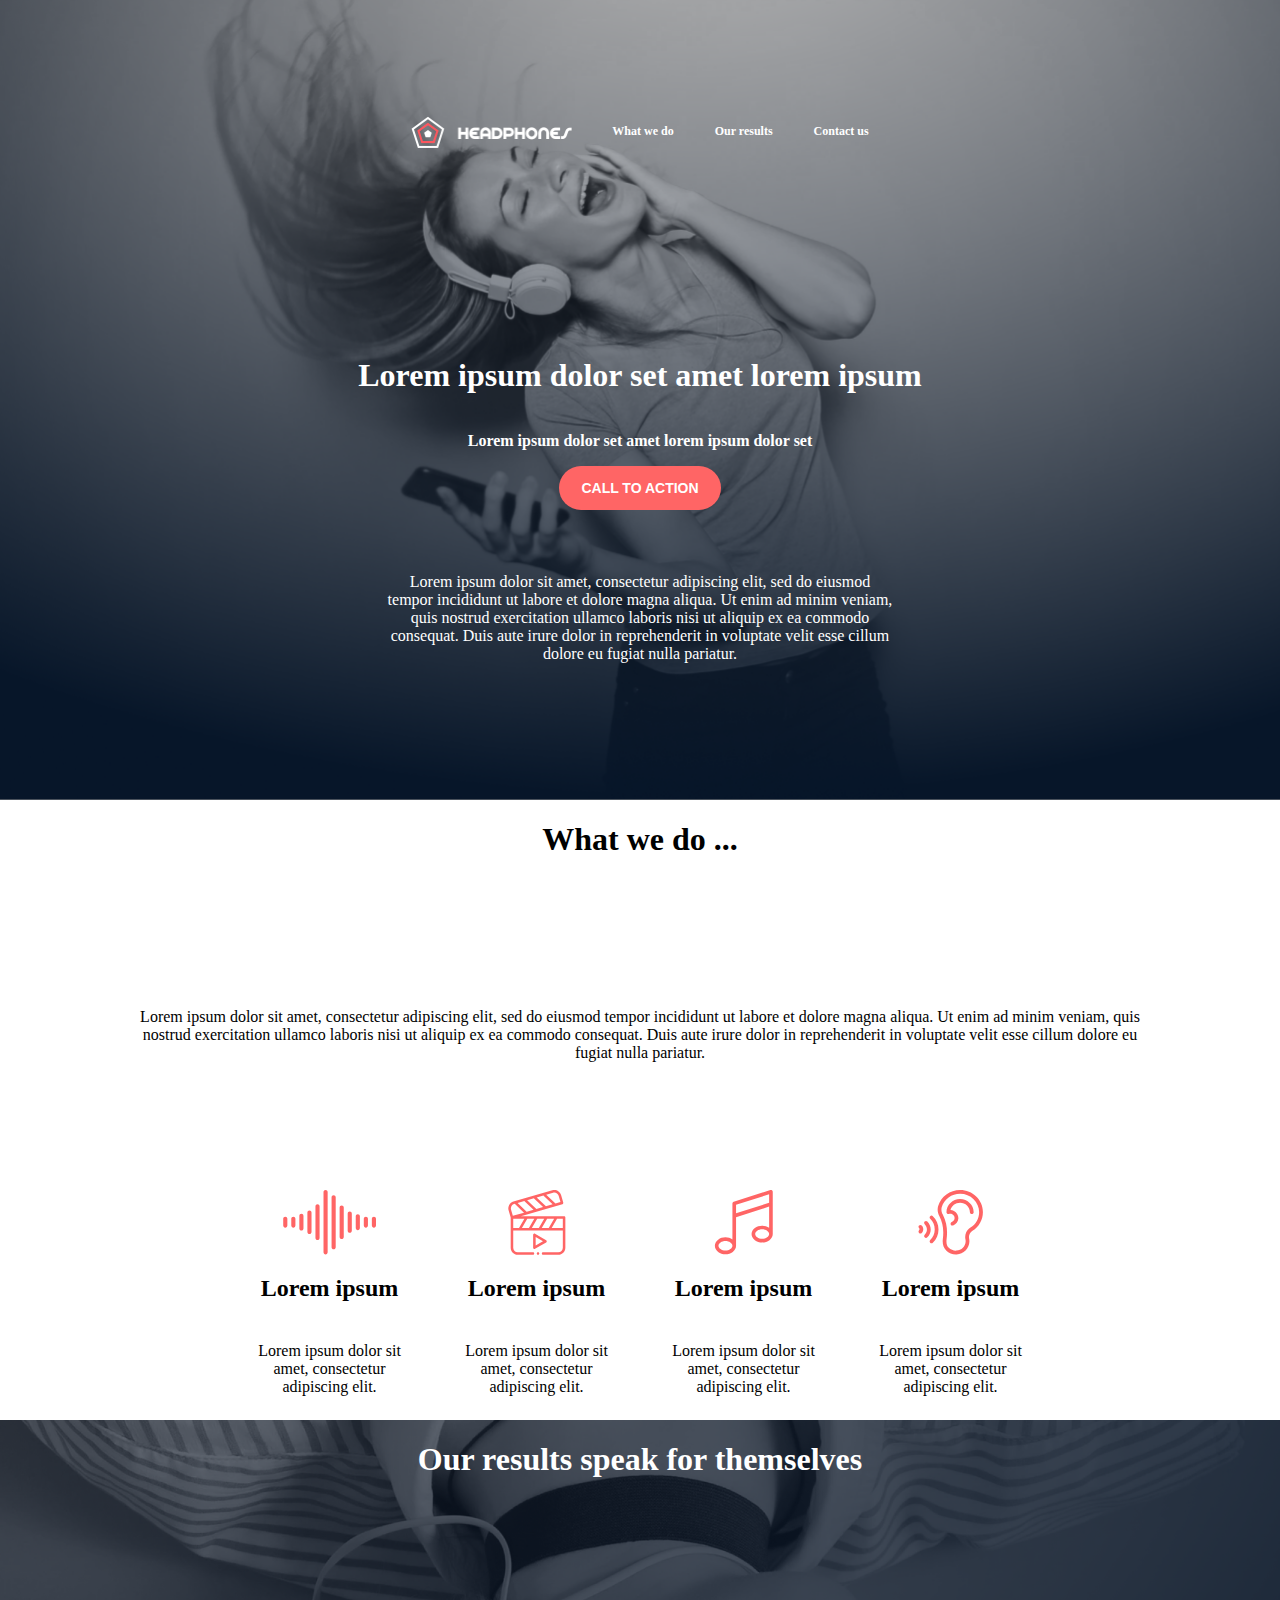
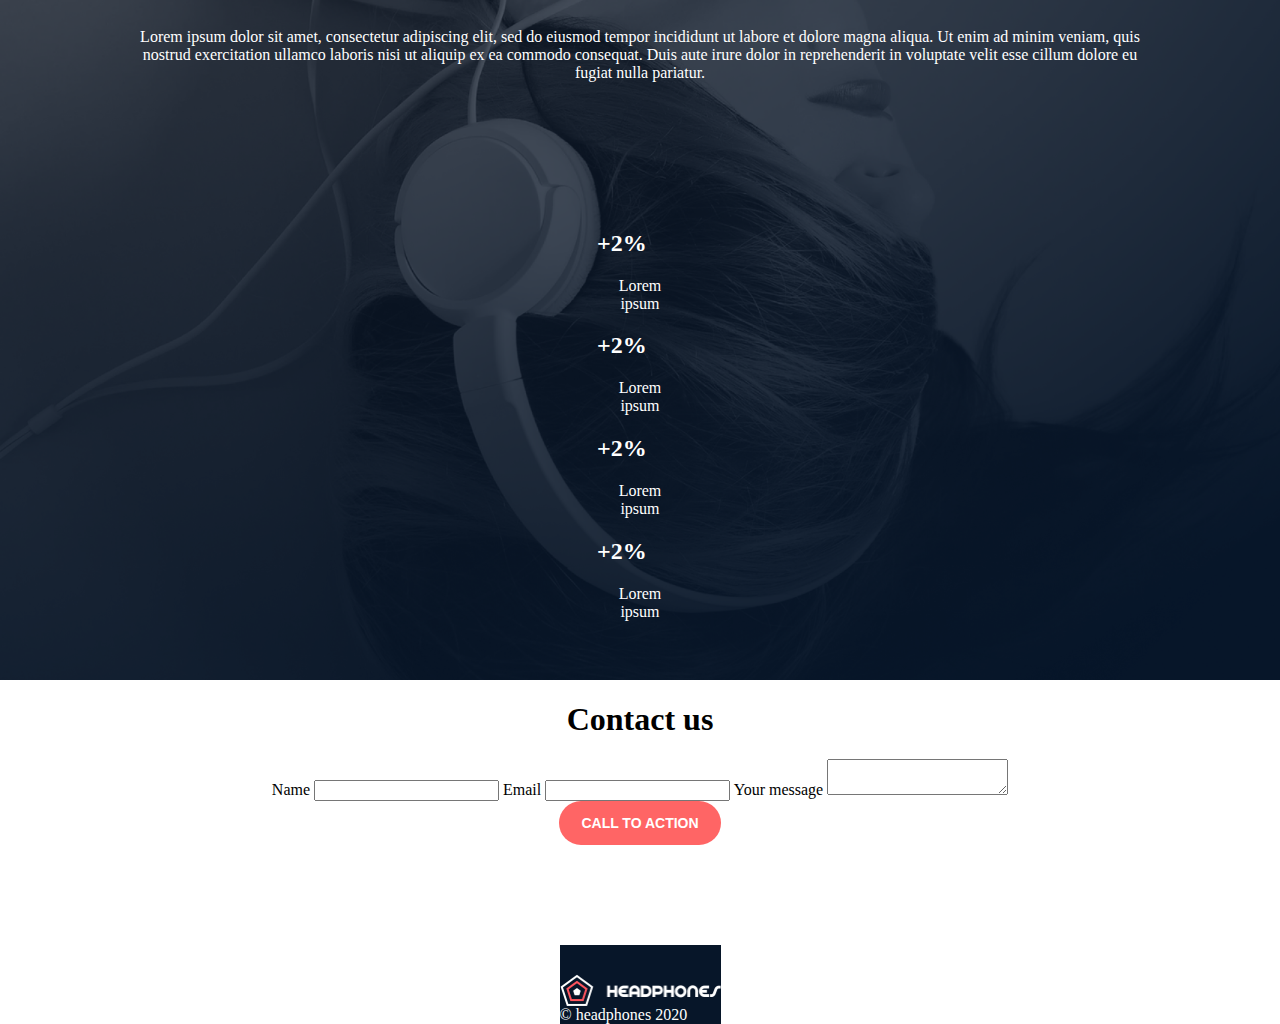
<file: headphones/0-index.html>
<!DOCTYPE html>
<html lang="en">
<head>
  <meta charset="UTF-8">
  <meta name="viewport" content="width=device-width, initial-scale=1.0">
  <title>Headphones</title>
  <link rel="stylesheet" href="1-styles.css">
</head>
<body>
  <header>
    <div class="navbar">
      <nav id="nav-menu">
        <input type="checkbox" name="layover-toggler" id="layover-toggler">
        <label for="layover-toggler" class="menu-icon">
          &#9776;      
        </label>
        <label for="layover-toggler" class="close-button">&times;</label>
        <img src="../images/logo_headphones.png" alt="logo" class="logo">
        <ul>
          <li><a href="#what-we-do">What we do</a></li>
          <li><a href="#results"> Our results</a></li>
          <li><a href="#contact">Contact us</a></li>
        </ul>
      </nav>
    </div>
    <div class="home-section">
      <h1>Lorem ipsum dolor set amet lorem ipsum</h1>
      <p class="subtitle">Lorem ipsum dolor set amet lorem ipsum dolor set</p>
      <div>
        <button class="call-to-action">
          CALL TO ACTION
        </button>
      </div>
      <p class="paragraph">
        Lorem ipsum dolor sit amet, consectetur adipiscing elit, sed do eiusmod tempor incididunt ut labore et dolore magna aliqua. Ut enim ad minim veniam, quis nostrud exercitation ullamco laboris nisi ut aliquip ex ea commodo consequat. Duis aute irure dolor in reprehenderit in voluptate velit esse cillum dolore eu fugiat nulla pariatur.
      </p>
    </div>
  </header>
  <main>
    <section class="what-we-do" id="what-we-do">
      <h1>What we do ...</h1>
      <p class="paragraph">
        Lorem ipsum dolor sit amet, consectetur adipiscing elit, sed do eiusmod tempor incididunt ut labore et dolore magna aliqua. Ut enim ad minim veniam, quis nostrud exercitation ullamco laboris nisi ut aliquip ex ea commodo consequat. Duis aute irure dolor in reprehenderit in voluptate velit esse cillum dolore eu fugiat nulla pariatur.
      </p>
      <div class="services">
        <div class="service">
          <img src="../images/sound-freq.svg" alt="icon1" class="music-icons">
          <h2>Lorem ipsum</h2>
          <p class="paragraph">Lorem ipsum dolor sit amet, consectetur adipiscing elit.</p>
        </div>
        <div class="service">
          <img src="../images/video.svg" alt="icon2" class="music-icons">
          <h2>Lorem ipsum</h2>
          <p class="paragraph">Lorem ipsum dolor sit amet, consectetur adipiscing elit.</p>
        </div>
        <div class="service">
          <img src="../images/audio.svg" alt="icon3" class="music-icons">
          <h2>Lorem ipsum</h2>
          <p class="paragraph">Lorem ipsum dolor sit amet, consectetur adipiscing elit.</p>
        </div>
        <div class="service">
          <img src="../images/hearing.svg" alt="icon4" class="music-icons">
          <h2>Lorem ipsum</h2>
          <p class="paragraph">Lorem ipsum dolor sit amet, consectetur adipiscing elit.</p>
        </div>
      </div>
    </section>
    <section class="results" id="results">
      <h1>Our results speak for themselves</h1>
      <p class="paragraph">
        Lorem ipsum dolor sit amet, consectetur adipiscing elit, sed do eiusmod tempor incididunt ut labore et dolore magna aliqua. Ut enim ad minim veniam, quis nostrud exercitation ullamco laboris nisi ut aliquip ex ea commodo consequat. Duis aute irure dolor in reprehenderit in voluptate velit esse cillum dolore eu fugiat nulla pariatur.
      </p>
      <div class="polygons">
        <div class="polygon">
          <h2 class="increase-rate">+2%</h2>
          <p class="paragraph">Lorem ipsum</p>
        </div>
        <div class="polygon">
          <h2 class="increase-rate">+2%</h2>
          <p class="paragraph">Lorem ipsum</p>
        </div>
        <div class="polygon">
          <h2 class="increase-rate">+2%</h2>
          <p class="paragraph">Lorem ipsum</p>
        </div>
        <div class="polygon">
          <h2 class="increase-rate">+2%</h2>
          <p class="paragraph">Lorem ipsum</p>
        </div>
      </div>
    </section>
    <section class="contact" id="contact">
      <h1>Contact us</h1>
      <form action="post">
        <label for="name">Name</label>
        <input type="text" name="name" id="name">
        <label for="email">Email</label>
        <input type="email" name="email" id="email">
        <label for="message">Your message</label>
        <textarea name="message" id="message"></textarea>
      </form>
      <button class="call-to-action">
        CALL TO ACTION
      </button>
    </section>
  </main>
  <footer>
    <div class="footer-section">
      <div class="logo-container">
        <!-- <img src="../images/headphones-logo.svg" alt="logo" class="logo">
        <h2 class="name-logo">HEADPHONES</h2> -->
        <img src="../images/logo_headphones.png" alt="logo" class="logo">
      </div>
      <div class="social-medias">
        <i class="fa-brands fa-facebook"></i>
        <i class="fa-brands fa-twitter"></i>
        <i class="fa-brands fa-instagram"></i>
      </div>
    </div>
  <div class="copyright">
    &copy; headphones 2020
  </div>
  </footer>
</body>
</html>
</file>
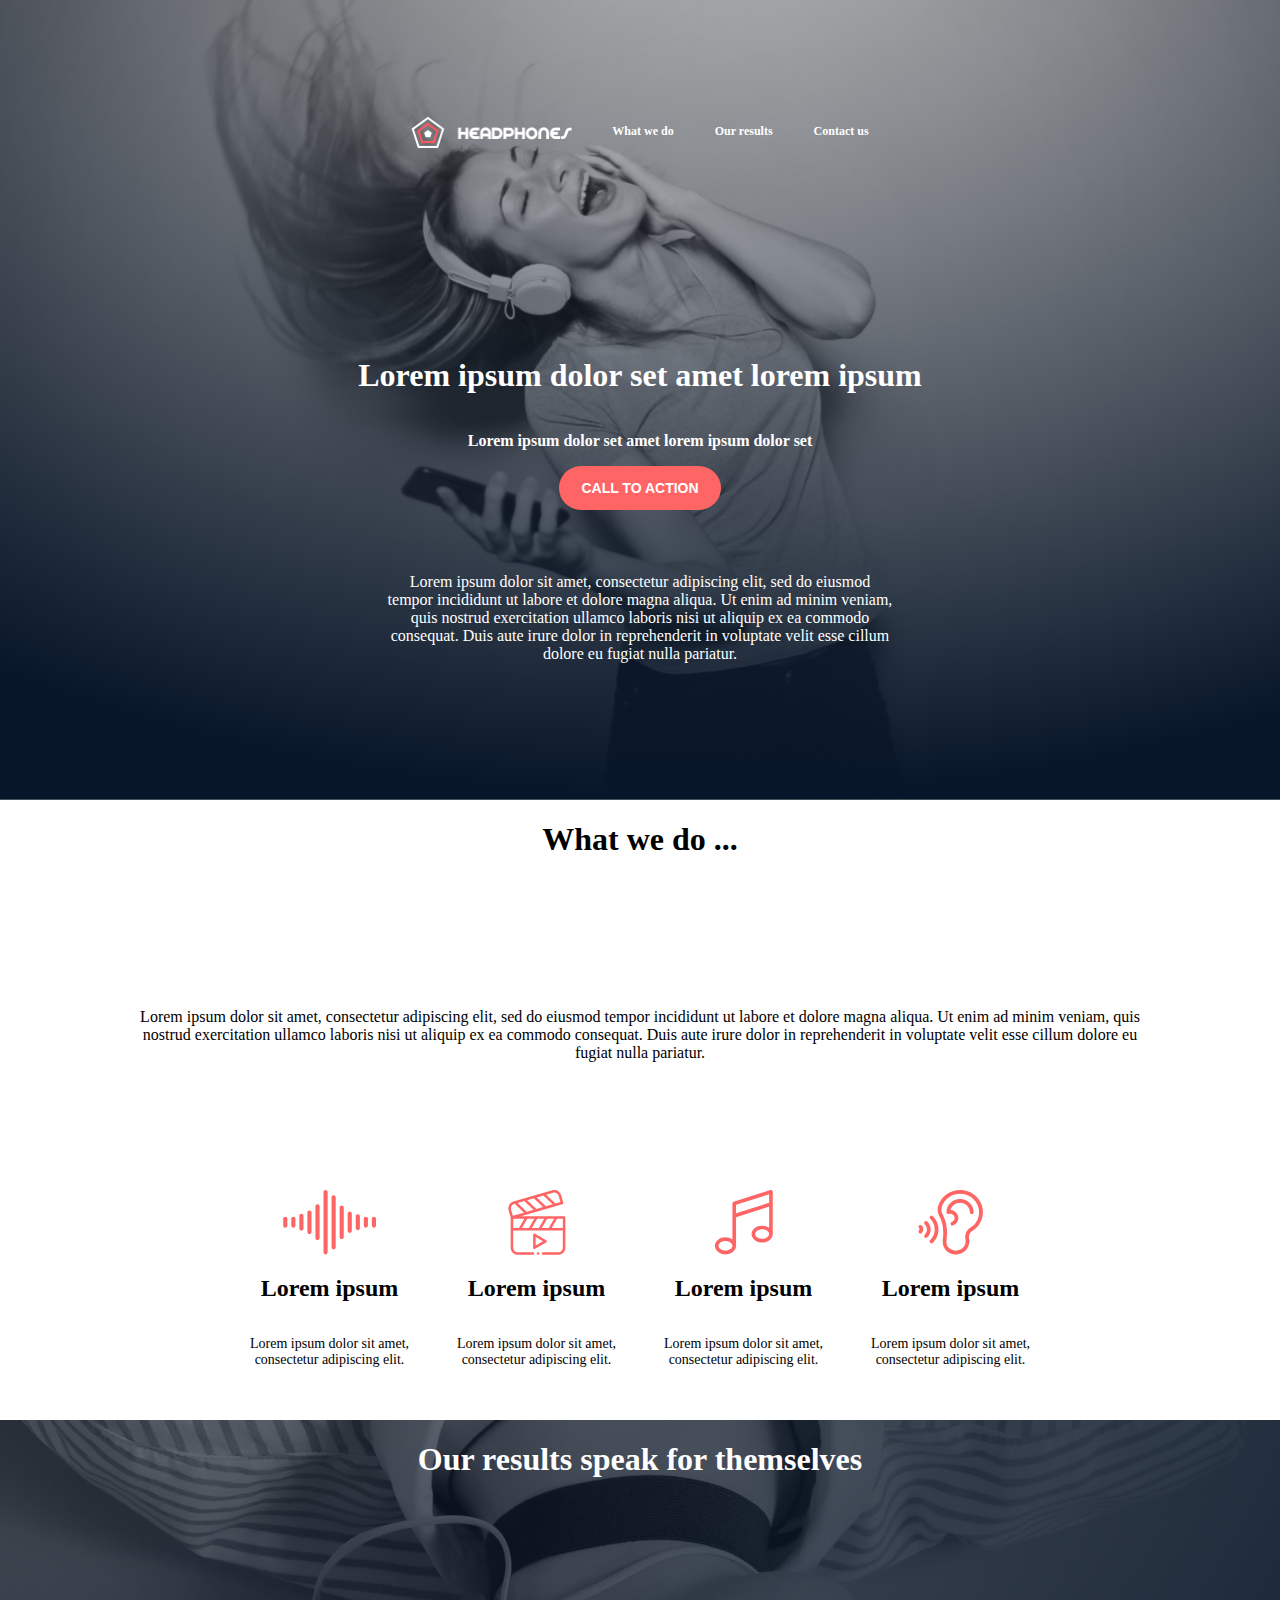
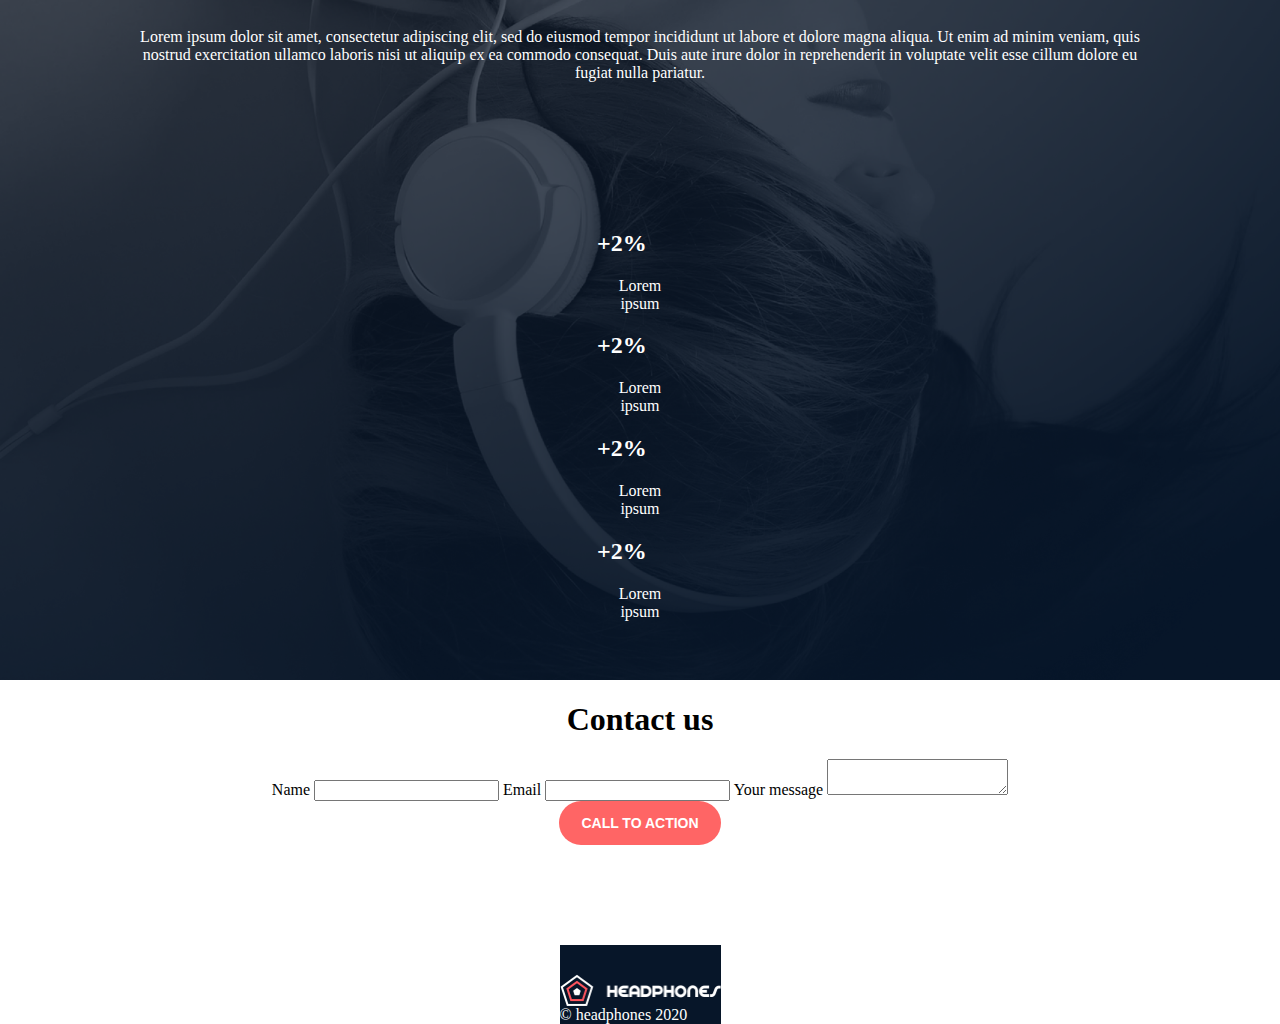
<file: headphones/1-index.html>
<!DOCTYPE html>
<html lang="en">
<head>
  <meta charset="UTF-8">
  <meta name="viewport" content="width=device-width, initial-scale=1.0">
  <title>Headphones</title>
  <link rel="stylesheet" href="1-styles.css">
</head>
<body>
  <header>
    <div class="navbar">
      <nav id="nav-menu">
        <input type="checkbox" name="layover-toggler" id="layover-toggler">
        <label for="layover-toggler" class="menu-icon">
          &#9776;      
        </label>
        <label for="layover-toggler" class="close-button">&times;</label>
        <img src="../images/logo_headphones.png" alt="logo" class="logo">
        <ul>
          <li><a href="#what-we-do">What we do</a></li>
          <li><a href="#results"> Our results</a></li>
          <li><a href="#contact">Contact us</a></li>
        </ul>
      </nav>
    </div>
    <div class="home-section">
      <h1>Lorem ipsum dolor set amet lorem ipsum</h1>
      <p class="subtitle">Lorem ipsum dolor set amet lorem ipsum dolor set</p>
      <div>
        <button class="call-to-action">
          CALL TO ACTION
        </button>
      </div>
      <p class="paragraph">
        Lorem ipsum dolor sit amet, consectetur adipiscing elit, sed do eiusmod tempor incididunt ut labore et dolore magna aliqua. Ut enim ad minim veniam, quis nostrud exercitation ullamco laboris nisi ut aliquip ex ea commodo consequat. Duis aute irure dolor in reprehenderit in voluptate velit esse cillum dolore eu fugiat nulla pariatur.
      </p>
    </div>
  </header>
  <main>
    <section class="what-we-do" id="what-we-do">
      <h1>What we do ...</h1>
      <p class="paragraph">
        Lorem ipsum dolor sit amet, consectetur adipiscing elit, sed do eiusmod tempor incididunt ut labore et dolore magna aliqua. Ut enim ad minim veniam, quis nostrud exercitation ullamco laboris nisi ut aliquip ex ea commodo consequat. Duis aute irure dolor in reprehenderit in voluptate velit esse cillum dolore eu fugiat nulla pariatur.
      </p>
      <div class="services">
        <div class="service">
          <img src="../images/sound-freq.svg" alt="icon1" class="music-icons">
          <h2>Lorem ipsum</h2>
          <p class="caption">Lorem ipsum dolor sit amet, consectetur adipiscing elit.</p>
        </div>
        <div class="service">
          <img src="../images/video.svg" alt="icon2" class="music-icons">
          <h2>Lorem ipsum</h2>
          <p class="caption">Lorem ipsum dolor sit amet, consectetur adipiscing elit.</p>
        </div>
        <div class="service">
          <img src="../images/audio.svg" alt="icon3" class="music-icons">
          <h2>Lorem ipsum</h2>
          <p class="caption">Lorem ipsum dolor sit amet, consectetur adipiscing elit.</p>
        </div>
        <div class="service">
          <img src="../images/hearing.svg" alt="icon4" class="music-icons">
          <h2>Lorem ipsum</h2>
          <p class="caption">Lorem ipsum dolor sit amet, consectetur adipiscing elit.</p>
        </div>
      </div>
    </section>
    <section class="results" id="results">
      <h1>Our results speak for themselves</h1>
      <p class="paragraph">
        Lorem ipsum dolor sit amet, consectetur adipiscing elit, sed do eiusmod tempor incididunt ut labore et dolore magna aliqua. Ut enim ad minim veniam, quis nostrud exercitation ullamco laboris nisi ut aliquip ex ea commodo consequat. Duis aute irure dolor in reprehenderit in voluptate velit esse cillum dolore eu fugiat nulla pariatur.
      </p>
      <div class="polygons">
        <div class="polygon">
          <h2 class="increase-rate">+2%</h2>
          <p class="paragraph">Lorem ipsum</p>
        </div>
        <div class="polygon">
          <h2 class="increase-rate">+2%</h2>
          <p class="paragraph">Lorem ipsum</p>
        </div>
        <div class="polygon">
          <h2 class="increase-rate">+2%</h2>
          <p class="paragraph">Lorem ipsum</p>
        </div>
        <div class="polygon">
          <h2 class="increase-rate">+2%</h2>
          <p class="paragraph">Lorem ipsum</p>
        </div>
      </div>
    </section>
    <section class="contact" id="contact">
      <h1>Contact us</h1>
      <form action="post">
        <label for="name">Name</label>
        <input type="text" name="name" id="name">
        <label for="email">Email</label>
        <input type="email" name="email" id="email">
        <label for="message">Your message</label>
        <textarea name="message" id="message"></textarea>
      </form>
      <button class="call-to-action">
        CALL TO ACTION
      </button>
    </section>
  </main>
  <footer>
    <div class="footer-section">
      <div class="logo-container">
        <!-- <img src="../images/headphones-logo.svg" alt="logo" class="logo">
        <h2 class="name-logo">HEADPHONES</h2> -->
        <img src="../images/logo_headphones.png" alt="logo" class="logo">
      </div>
      <div class="social-medias">
        <i class="fa-brands fa-facebook"></i>
        <i class="fa-brands fa-twitter"></i>
        <i class="fa-brands fa-instagram"></i>
      </div>
    </div>
  <div class="copyright">
    &copy; headphones 2020
  </div>
  </footer>
</body>
</html>
</file>
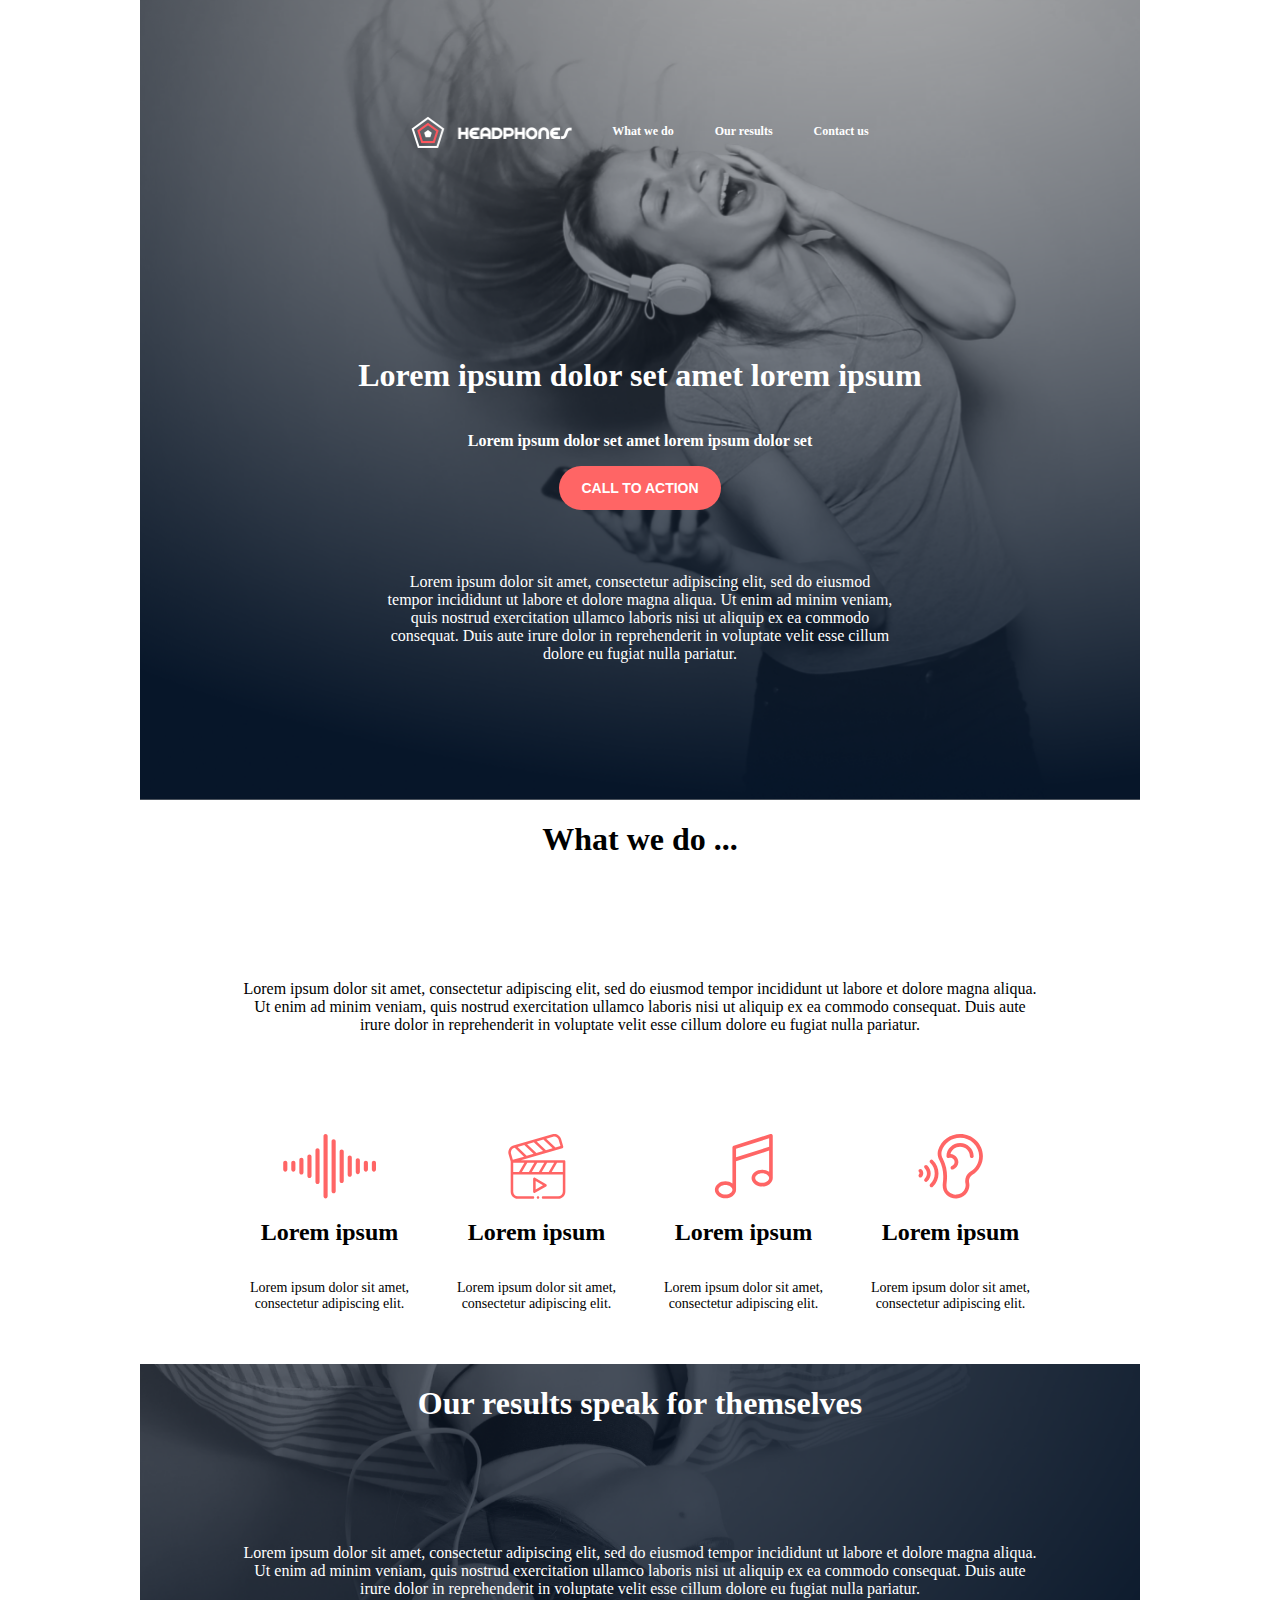
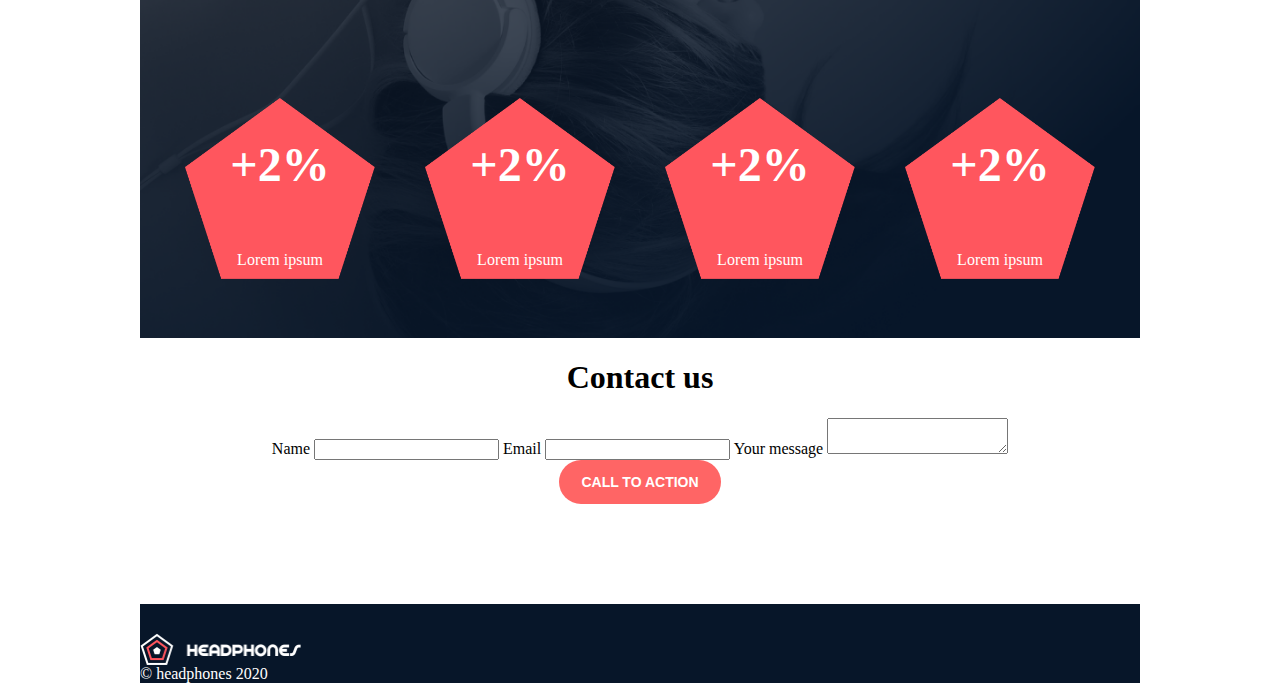
<file: headphones/2-index.html>
<!DOCTYPE html>
<html lang="en">
<head>
  <meta charset="UTF-8">
  <meta name="viewport" content="width=device-width, initial-scale=1.0">
  <title>Headphones</title>
  <link rel="stylesheet" href="2-styles.css">
</head>
<body>
  <header>
    <div class="navbar">
      <nav id="nav-menu">
        <input type="checkbox" name="layover-toggler" id="layover-toggler">
        <label for="layover-toggler" class="menu-icon">
          &#9776;      
        </label>
        <label for="layover-toggler" class="close-button">&times;</label>
        <img src="../images/logo_headphones.png" alt="logo" class="logo">
        <ul>
          <li><a href="#what-we-do">What we do</a></li>
          <li><a href="#results"> Our results</a></li>
          <li><a href="#contact">Contact us</a></li>
        </ul>
      </nav>
    </div>
    <div class="home-section">
      <h1>Lorem ipsum dolor set amet lorem ipsum</h1>
      <p class="subtitle">Lorem ipsum dolor set amet lorem ipsum dolor set</p>
      <div>
        <button class="call-to-action">
          CALL TO ACTION
        </button>
      </div>
      <p class="paragraph">
        Lorem ipsum dolor sit amet, consectetur adipiscing elit, sed do eiusmod tempor incididunt ut labore et dolore magna aliqua. Ut enim ad minim veniam, quis nostrud exercitation ullamco laboris nisi ut aliquip ex ea commodo consequat. Duis aute irure dolor in reprehenderit in voluptate velit esse cillum dolore eu fugiat nulla pariatur.
      </p>
    </div>
  </header>
  <main>
    <section class="what-we-do" id="what-we-do">
      <h1>What we do ...</h1>
      <p class="paragraph">
        Lorem ipsum dolor sit amet, consectetur adipiscing elit, sed do eiusmod tempor incididunt ut labore et dolore magna aliqua. Ut enim ad minim veniam, quis nostrud exercitation ullamco laboris nisi ut aliquip ex ea commodo consequat. Duis aute irure dolor in reprehenderit in voluptate velit esse cillum dolore eu fugiat nulla pariatur.
      </p>
      <div class="services">
        <div class="service">
          <img src="../images/sound-freq.svg" alt="icon1" class="music-icons">
          <h2>Lorem ipsum</h2>
          <p class="caption">Lorem ipsum dolor sit amet, consectetur adipiscing elit.</p>
        </div>
        <div class="service">
          <img src="../images/video.svg" alt="icon2" class="music-icons">
          <h2>Lorem ipsum</h2>
          <p class="caption">Lorem ipsum dolor sit amet, consectetur adipiscing elit.</p>
        </div>
        <div class="service">
          <img src="../images/audio.svg" alt="icon3" class="music-icons">
          <h2>Lorem ipsum</h2>
          <p class="caption">Lorem ipsum dolor sit amet, consectetur adipiscing elit.</p>
        </div>
        <div class="service">
          <img src="../images/hearing.svg" alt="icon4" class="music-icons">
          <h2>Lorem ipsum</h2>
          <p class="caption">Lorem ipsum dolor sit amet, consectetur adipiscing elit.</p>
        </div>
      </div>
    </section>
    <section class="results" id="results">
      <h1>Our results speak for themselves</h1>
      <p class="paragraph">
        Lorem ipsum dolor sit amet, consectetur adipiscing elit, sed do eiusmod tempor incididunt ut labore et dolore magna aliqua. Ut enim ad minim veniam, quis nostrud exercitation ullamco laboris nisi ut aliquip ex ea commodo consequat. Duis aute irure dolor in reprehenderit in voluptate velit esse cillum dolore eu fugiat nulla pariatur.
      </p>
      <div class="polygons">
        <div class="polygon">
          <h2 class="increase-rate">+2%</h2>
          <p class="paragraph">Lorem ipsum</p>
        </div>
        <div class="polygon">
          <h2 class="increase-rate">+2%</h2>
          <p class="paragraph">Lorem ipsum</p>
        </div>
        <div class="polygon">
          <h2 class="increase-rate">+2%</h2>
          <p class="paragraph">Lorem ipsum</p>
        </div>
        <div class="polygon">
          <h2 class="increase-rate">+2%</h2>
          <p class="paragraph">Lorem ipsum</p>
        </div>
      </div>
    </section>
    <section class="contact" id="contact">
      <h1>Contact us</h1>
      <form action="post">
        <label for="name">Name</label>
        <input type="text" name="name" id="name">
        <label for="email">Email</label>
        <input type="email" name="email" id="email">
        <label for="message">Your message</label>
        <textarea name="message" id="message"></textarea>
      </form>
      <button class="call-to-action">
        CALL TO ACTION
      </button>
    </section>
  </main>
  <footer>
    <div class="footer-section">
      <div class="logo-container">
        <!-- <img src="../images/headphones-logo.svg" alt="logo" class="logo">
        <h2 class="name-logo">HEADPHONES</h2> -->
        <img src="../images/logo_headphones.png" alt="logo" class="logo">
      </div>
      <div class="social-medias">
        <i class="fa-brands fa-facebook"></i>
        <i class="fa-brands fa-twitter"></i>
        <i class="fa-brands fa-instagram"></i>
      </div>
    </div>
  <div class="copyright">
    &copy; headphones 2020
  </div>
  </footer>
</body>
</html>
</file>
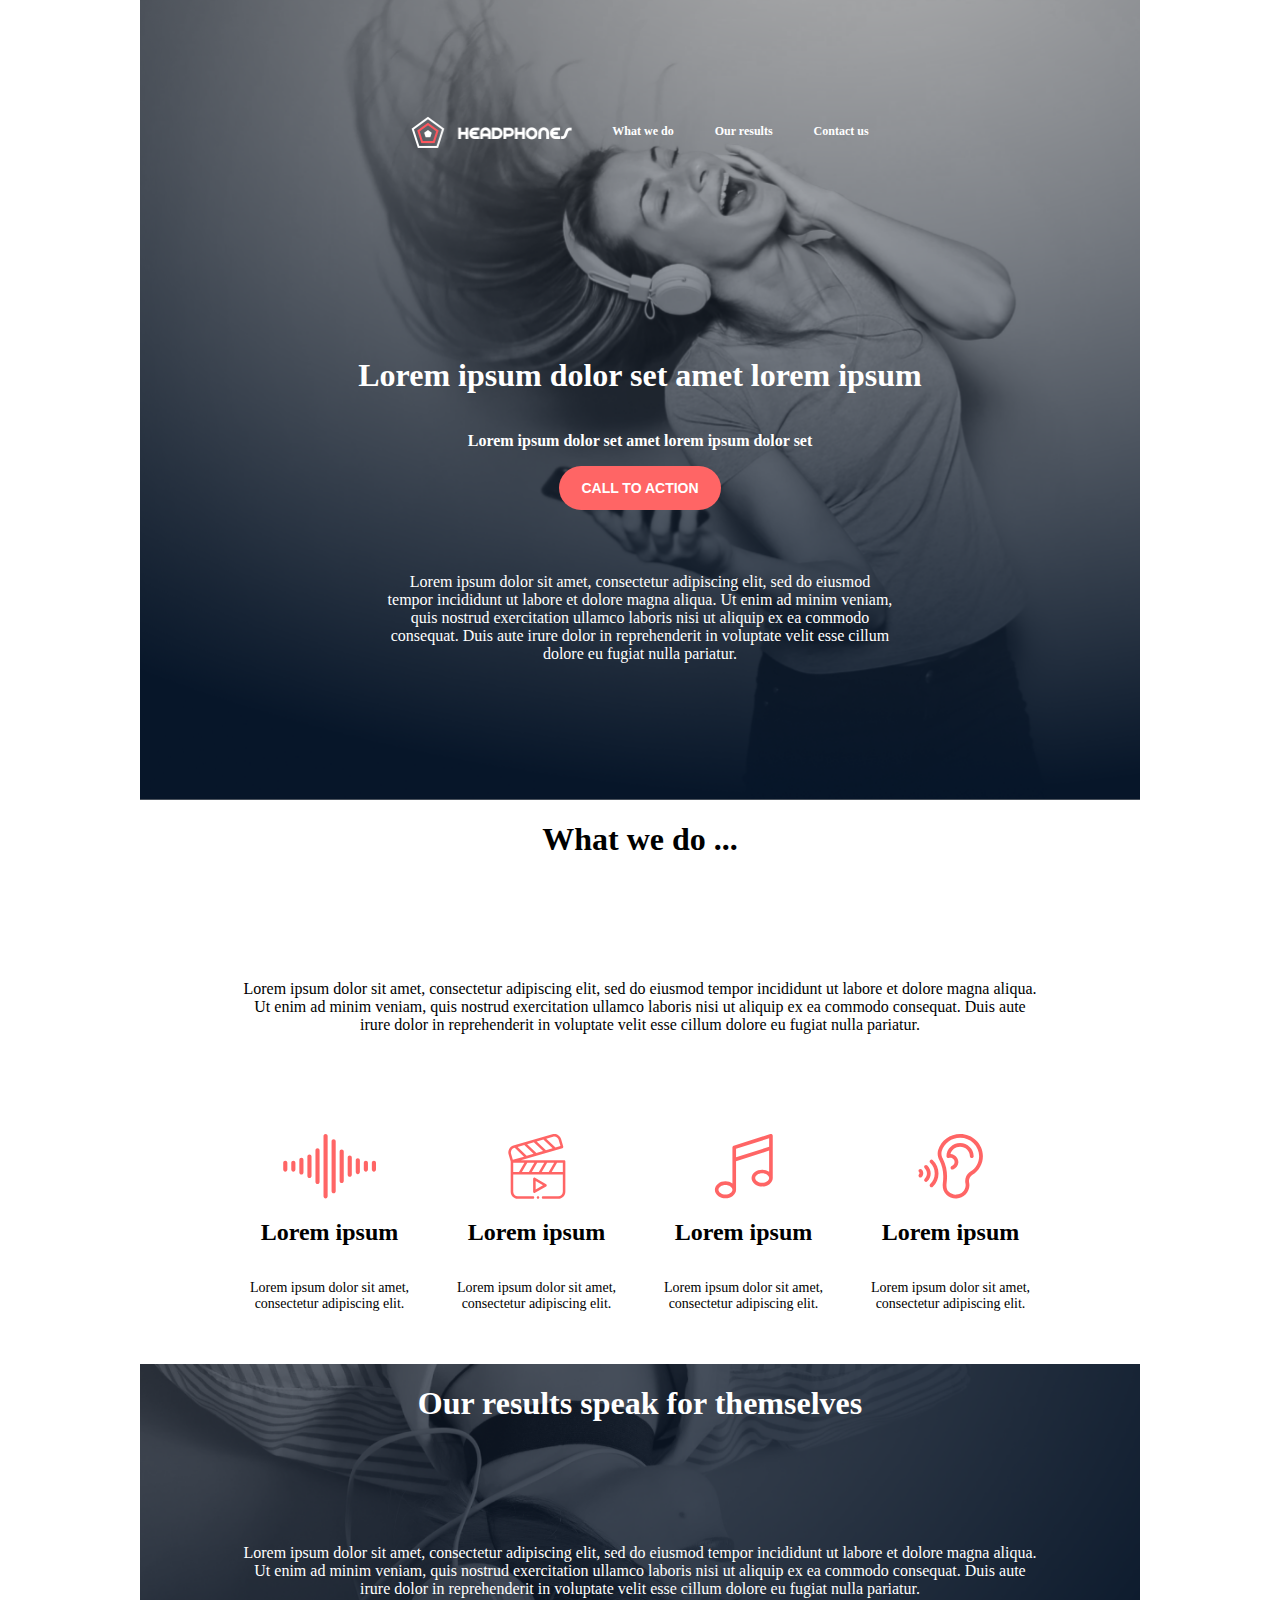
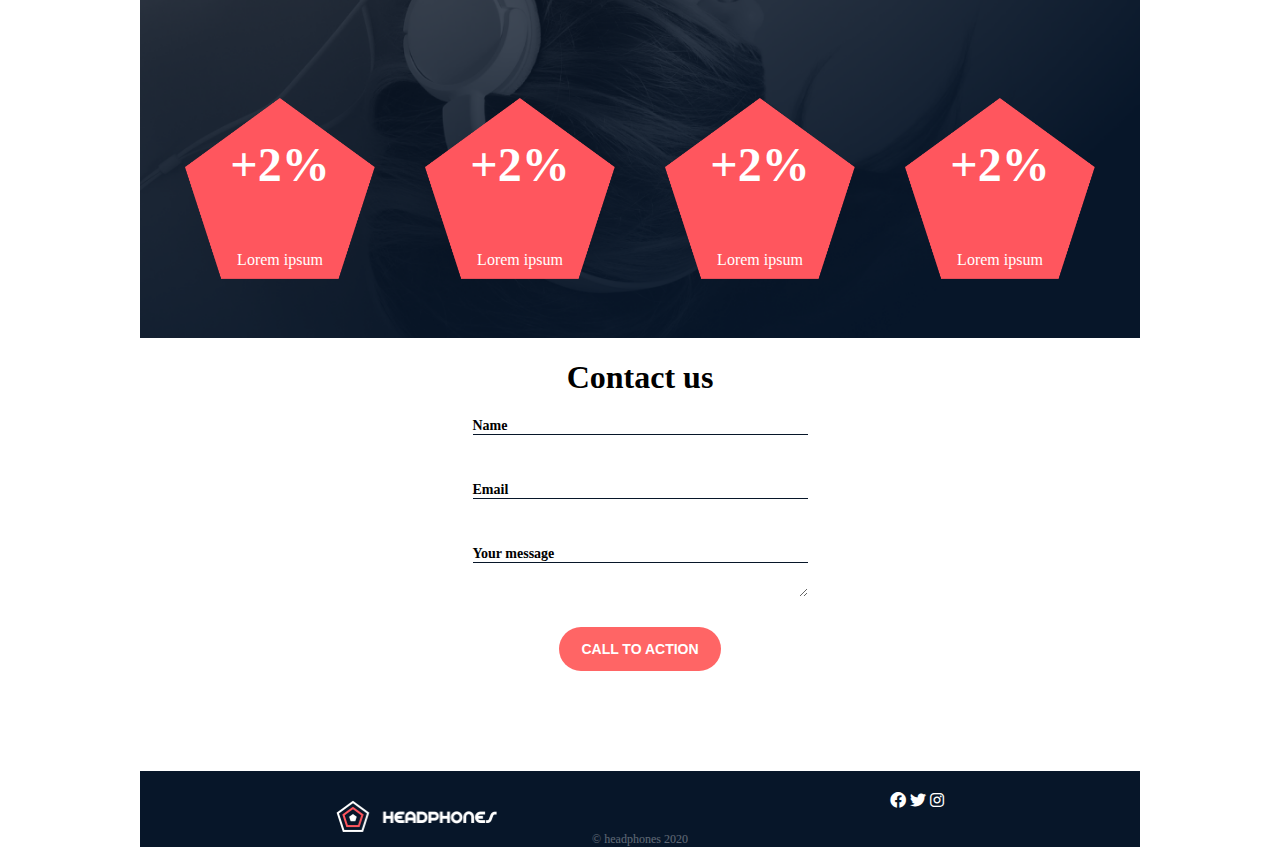
<file: headphones/3-index.html>
<!DOCTYPE html>
<html lang="en">
<head>
  <meta charset="UTF-8">
  <meta name="viewport" content="width=device-width, initial-scale=1.0">
  <title>Headphones</title>
  <link rel="stylesheet" href="3-styles.css">
  <link rel="stylesheet" href="https://cdnjs.cloudflare.com/ajax/libs/font-awesome/6.0.0-beta3/css/all.min.css">
</head>
<body>
  <header>
    <div class="navbar">
      <nav id="nav-menu">
        <input type="checkbox" name="layover-toggler" id="layover-toggler">
        <label for="layover-toggler" class="menu-icon">
          &#9776;      
        </label>
        <label for="layover-toggler" class="close-button">&times;</label>
        <img src="../images/logo_headphones.png" alt="logo" class="logo">
        <ul>
          <li><a href="#what-we-do">What we do</a></li>
          <li><a href="#results"> Our results</a></li>
          <li><a href="#contact">Contact us</a></li>
        </ul>
      </nav>
    </div>
    <div class="home-section">
      <h1>Lorem ipsum dolor set amet lorem ipsum</h1>
      <p class="subtitle">Lorem ipsum dolor set amet lorem ipsum dolor set</p>
      <div>
        <button class="call-to-action">
          CALL TO ACTION
        </button>
      </div>
      <p class="paragraph">
        Lorem ipsum dolor sit amet, consectetur adipiscing elit, sed do eiusmod tempor incididunt ut labore et dolore magna aliqua. Ut enim ad minim veniam, quis nostrud exercitation ullamco laboris nisi ut aliquip ex ea commodo consequat. Duis aute irure dolor in reprehenderit in voluptate velit esse cillum dolore eu fugiat nulla pariatur.
      </p>
    </div>
  </header>
  <main>
    <section class="what-we-do" id="what-we-do">
      <h1>What we do ...</h1>
      <p class="paragraph">
        Lorem ipsum dolor sit amet, consectetur adipiscing elit, sed do eiusmod tempor incididunt ut labore et dolore magna aliqua. Ut enim ad minim veniam, quis nostrud exercitation ullamco laboris nisi ut aliquip ex ea commodo consequat. Duis aute irure dolor in reprehenderit in voluptate velit esse cillum dolore eu fugiat nulla pariatur.
      </p>
      <div class="services">
        <div class="service">
          <img src="../images/sound-freq.svg" alt="icon1" class="music-icons">
          <h2>Lorem ipsum</h2>
          <p class="caption">Lorem ipsum dolor sit amet, consectetur adipiscing elit.</p>
        </div>
        <div class="service">
          <img src="../images/video.svg" alt="icon2" class="music-icons">
          <h2>Lorem ipsum</h2>
          <p class="caption">Lorem ipsum dolor sit amet, consectetur adipiscing elit.</p>
        </div>
        <div class="service">
          <img src="../images/audio.svg" alt="icon3" class="music-icons">
          <h2>Lorem ipsum</h2>
          <p class="caption">Lorem ipsum dolor sit amet, consectetur adipiscing elit.</p>
        </div>
        <div class="service">
          <img src="../images/hearing.svg" alt="icon4" class="music-icons">
          <h2>Lorem ipsum</h2>
          <p class="caption">Lorem ipsum dolor sit amet, consectetur adipiscing elit.</p>
        </div>
      </div>
    </section>
    <section class="results" id="results">
      <h1>Our results speak for themselves</h1>
      <p class="paragraph">
        Lorem ipsum dolor sit amet, consectetur adipiscing elit, sed do eiusmod tempor incididunt ut labore et dolore magna aliqua. Ut enim ad minim veniam, quis nostrud exercitation ullamco laboris nisi ut aliquip ex ea commodo consequat. Duis aute irure dolor in reprehenderit in voluptate velit esse cillum dolore eu fugiat nulla pariatur.
      </p>
      <div class="polygons">
        <div class="polygon">
          <h2 class="increase-rate">+2%</h2>
          <p class="paragraph">Lorem ipsum</p>
        </div>
        <div class="polygon">
          <h2 class="increase-rate">+2%</h2>
          <p class="paragraph">Lorem ipsum</p>
        </div>
        <div class="polygon">
          <h2 class="increase-rate">+2%</h2>
          <p class="paragraph">Lorem ipsum</p>
        </div>
        <div class="polygon">
          <h2 class="increase-rate">+2%</h2>
          <p class="paragraph">Lorem ipsum</p>
        </div>
      </div>
    </section>
    <section class="contact" id="contact">
      <h1>Contact us</h1>
      <form action="post" class="contact-form">
        <div class="input-field">
          <label for="name">Name</label>
          <input type="text" name="name" id="name">
        </div>
        <div class="input-field">
          <label for="email">Email</label>
          <input type="email" name="email" id="email">
        </div>
        <div class="input-field">
          <label for="message">Your message</label>
          <textarea name="message" id="message"></textarea>
        </div>
      </form>
      <button class="call-to-action">
        CALL TO ACTION
      </button>
    </section>
  </main>
  <footer>
    <div class="footer-section">
      <div class="logo-container">
        <img src="../images/logo_headphones.png" alt="logo" class="logo">
      </div>
      <div class="social-medias">
        <i class="fa-brands fa-facebook"></i>
        <i class="fa-brands fa-twitter"></i>
        <i class="fa-brands fa-instagram"></i>
      </div>
    </div>
  <div class="copyright">
    &copy; headphones 2020
  </div>
  </footer>
</body>
</html>
</file>
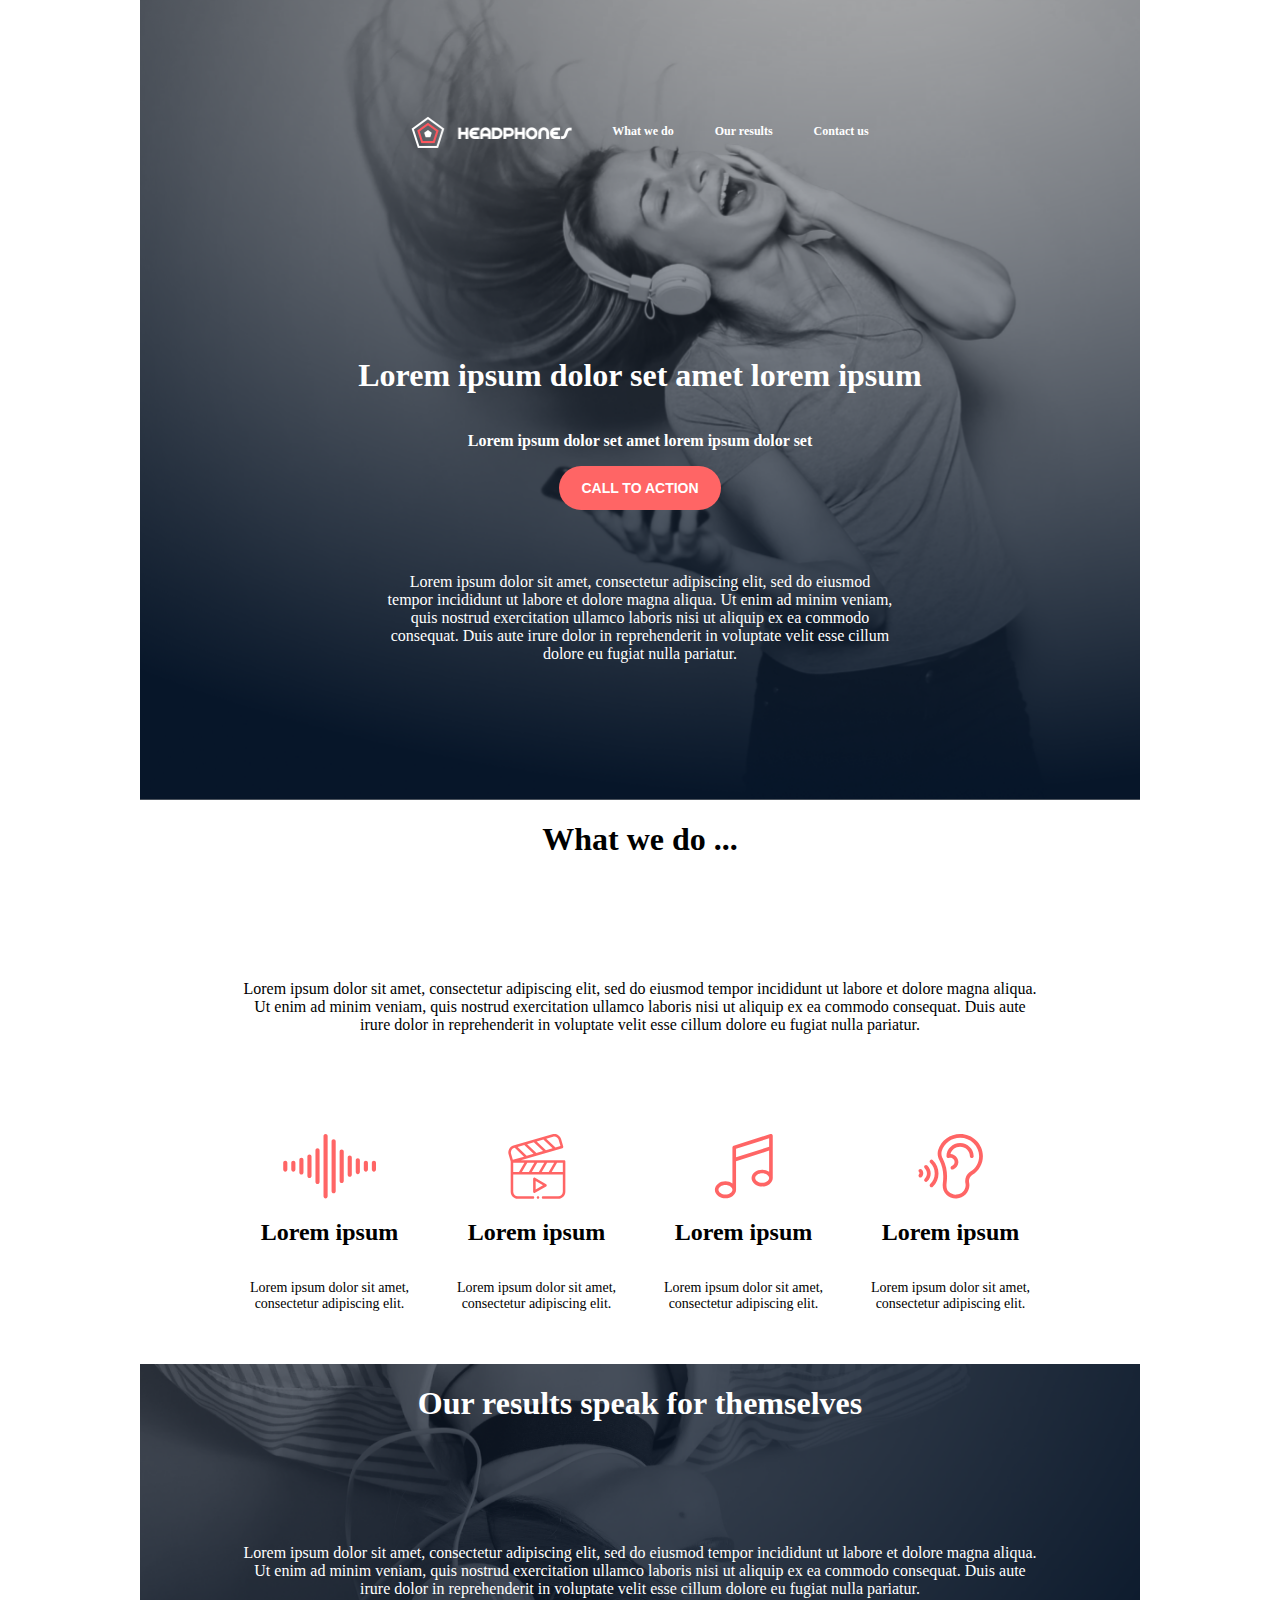
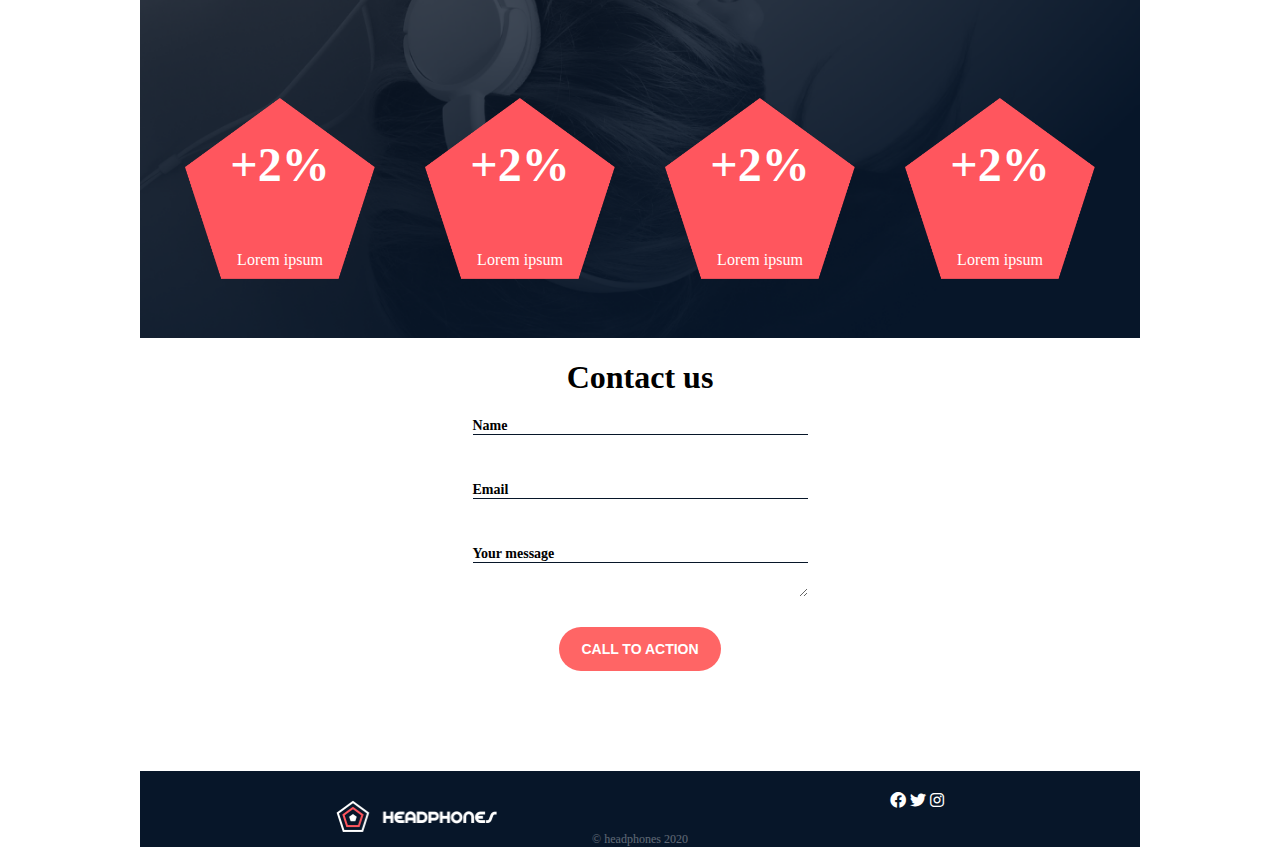
<file: headphones/4-index.html>
<!DOCTYPE html>
<html lang="en">
<head>
  <meta charset="UTF-8">
  <meta name="viewport" content="width=device-width, initial-scale=1.0">
  <title>Headphones</title>
  <link rel="stylesheet" href="4-styles.css">
  <link rel="stylesheet" href="https://cdnjs.cloudflare.com/ajax/libs/font-awesome/6.0.0-beta3/css/all.min.css">
</head>
<body>
  <header>
    <div class="navbar">
      <nav id="nav-menu">
        <input type="checkbox" name="layover-toggler" id="layover-toggler">
        <div class="menu-icon">
          <label for="layover-toggler">&#9776; </label>
        </div>
        <label for="layover-toggler" class="close-button">&times;</label>
        <img src="../images/logo_headphones.png" alt="logo" class="logo">
        <div class="space-holder"><br><br></div>
        <ul>
          <li><a href="#what-we-do">What we do</a></li>
          <li><a href="#results"> Our results</a></li>
          <li><a href="#contact">Contact us</a></li>
        </ul>
      </nav>
    </div>
    <div class="home-section">
      <h1>Lorem ipsum dolor set amet lorem ipsum</h1>
      <p class="subtitle">Lorem ipsum dolor set amet lorem ipsum dolor set</p>
      <div>
        <button class="call-to-action">
          CALL TO ACTION
        </button>
      </div>
      <p class="paragraph">
        Lorem ipsum dolor sit amet, consectetur adipiscing elit, sed do eiusmod tempor incididunt ut labore et dolore magna aliqua. Ut enim ad minim veniam, quis nostrud exercitation ullamco laboris nisi ut aliquip ex ea commodo consequat. Duis aute irure dolor in reprehenderit in voluptate velit esse cillum dolore eu fugiat nulla pariatur.
      </p>
    </div>
  </header>
  <main>
    <section class="what-we-do" id="what-we-do">
      <h1>What we do ...</h1>
      <p class="paragraph">
        Lorem ipsum dolor sit amet, consectetur adipiscing elit, sed do eiusmod tempor incididunt ut labore et dolore magna aliqua. Ut enim ad minim veniam, quis nostrud exercitation ullamco laboris nisi ut aliquip ex ea commodo consequat. Duis aute irure dolor in reprehenderit in voluptate velit esse cillum dolore eu fugiat nulla pariatur.
      </p>
      <div class="services">
        <div class="service">
          <img src="../images/sound-freq.svg" alt="icon1" class="music-icons">
          <h2>Lorem ipsum</h2>
          <p class="caption">Lorem ipsum dolor sit amet, consectetur adipiscing elit.</p>
        </div>
        <div class="service">
          <img src="../images/video.svg" alt="icon2" class="music-icons">
          <h2>Lorem ipsum</h2>
          <p class="caption">Lorem ipsum dolor sit amet, consectetur adipiscing elit.</p>
        </div>
        <div class="service">
          <img src="../images/audio.svg" alt="icon3" class="music-icons">
          <h2>Lorem ipsum</h2>
          <p class="caption">Lorem ipsum dolor sit amet, consectetur adipiscing elit.</p>
        </div>
        <div class="service">
          <img src="../images/hearing.svg" alt="icon4" class="music-icons">
          <h2>Lorem ipsum</h2>
          <p class="caption">Lorem ipsum dolor sit amet, consectetur adipiscing elit.</p>
        </div>
      </div>
    </section>
    <section class="results" id="results">
      <h1>Our results speak for themselves</h1>
      <p class="paragraph">
        Lorem ipsum dolor sit amet, consectetur adipiscing elit, sed do eiusmod tempor incididunt ut labore et dolore magna aliqua. Ut enim ad minim veniam, quis nostrud exercitation ullamco laboris nisi ut aliquip ex ea commodo consequat. Duis aute irure dolor in reprehenderit in voluptate velit esse cillum dolore eu fugiat nulla pariatur.
      </p>
      <div class="polygons">
        <div class="polygon">
          <h2 class="increase-rate">+2%</h2>
          <p class="paragraph">Lorem ipsum</p>
        </div>
        <div class="polygon">
          <h2 class="increase-rate">+2%</h2>
          <p class="paragraph">Lorem ipsum</p>
        </div>
        <div class="polygon">
          <h2 class="increase-rate">+2%</h2>
          <p class="paragraph">Lorem ipsum</p>
        </div>
        <div class="polygon">
          <h2 class="increase-rate">+2%</h2>
          <p class="paragraph">Lorem ipsum</p>
        </div>
      </div>
    </section>
    <section class="contact" id="contact">
      <h1>Contact us</h1>
      <form action="post" class="contact-form">
        <div class="input-field">
          <label for="name">Name</label>
          <input type="text" name="name" id="name">
        </div>
        <div class="input-field">
          <label for="email">Email</label>
          <input type="email" name="email" id="email">
        </div>
        <div class="input-field">
          <label for="message">Your message</label>
          <textarea name="message" id="message"></textarea>
        </div>
      </form>
      <button class="call-to-action">
        CALL TO ACTION
      </button>
    </section>
  </main>
  <footer>
    <div class="footer-section">
      <div class="logo-container">
        <img src="../images/logo_headphones.png" alt="logo" class="logo">
      </div>
      <div class="social-medias">
        <i class="fa-brands fa-facebook"></i>
        <i class="fa-brands fa-twitter"></i>
        <i class="fa-brands fa-instagram"></i>
      </div>
    </div>
  <div class="copyright">
    &copy; headphones 2020
  </div>
  </footer>
</body>
</html>
</file>
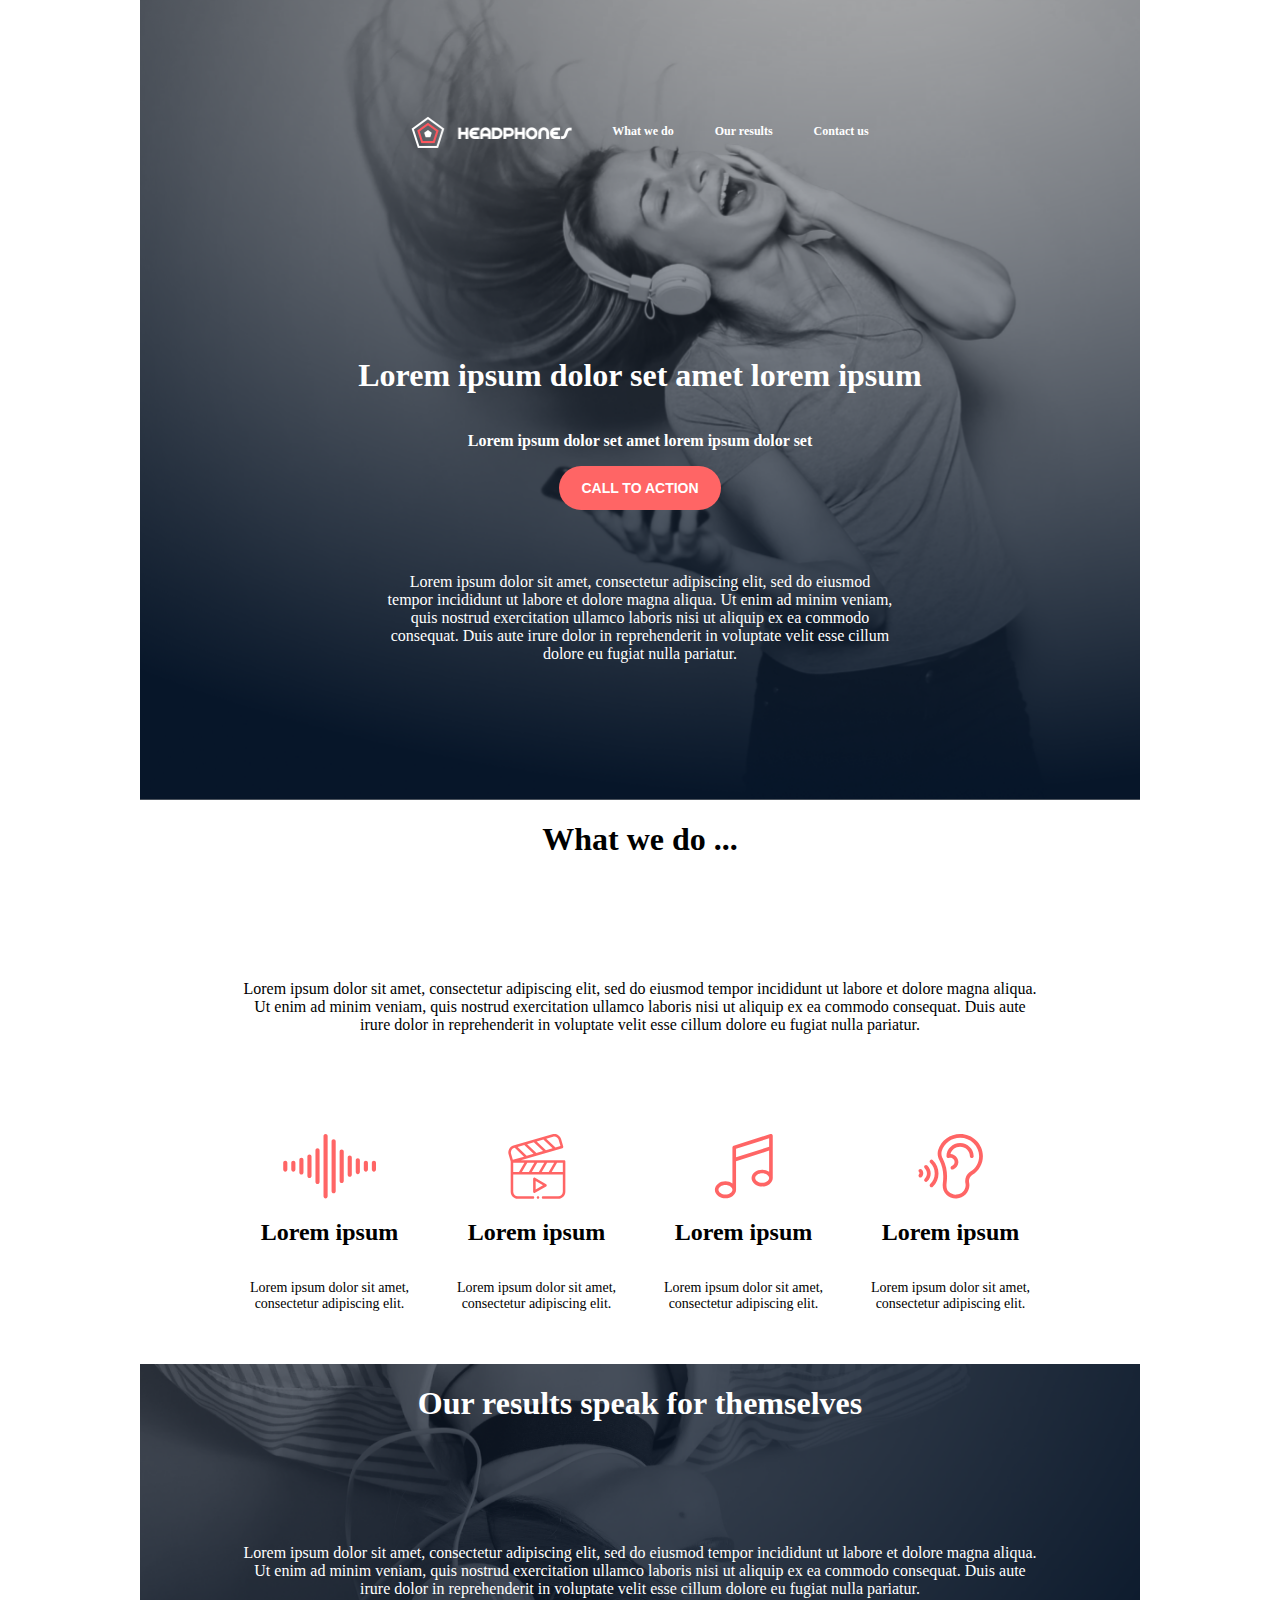
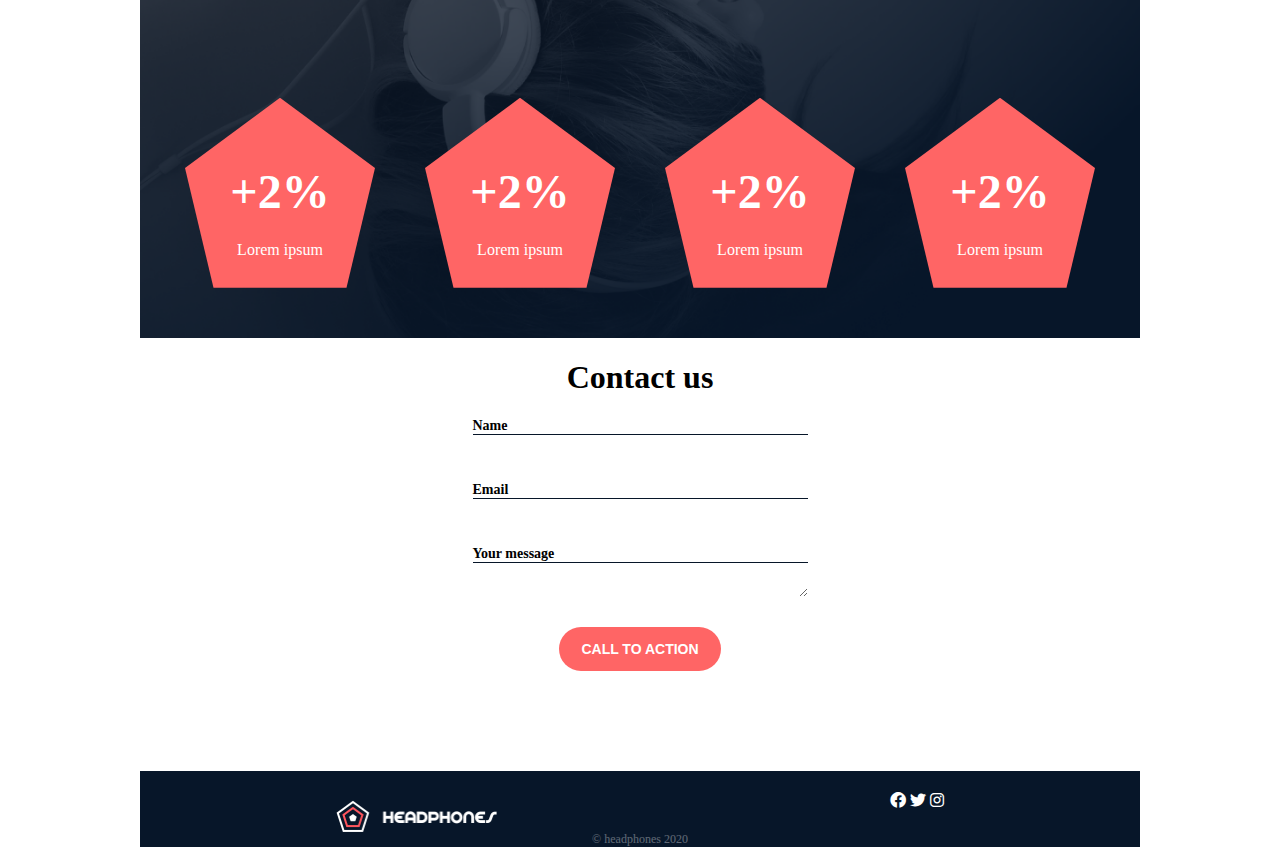
<file: headphones/5-index.html>
<!DOCTYPE html>
<html lang="en">
<head>
  <meta charset="UTF-8">
  <meta name="viewport" content="width=device-width, initial-scale=1.0">
  <title>Headphones</title>
  <link rel="stylesheet" href="5-styles.css">
  <link rel="stylesheet" href="https://cdnjs.cloudflare.com/ajax/libs/font-awesome/6.0.0-beta3/css/all.min.css">
</head>
<body>
  <header>
    <div class="navbar">
      <nav id="nav-menu">
        <input type="checkbox" name="layover-toggler" id="layover-toggler">
        <div class="menu-icon">
          <label for="layover-toggler">&#9776; </label>
        </div>
        <label for="layover-toggler" class="close-button">&times;</label>
        <img src="../images/logo_headphones.png" alt="logo" class="logo">
        <div class="space-holder"><br><br></div>
        <ul>
          <li><a href="#what-we-do">What we do</a></li>
          <li><a href="#results"> Our results</a></li>
          <li><a href="#contact">Contact us</a></li>
        </ul>
      </nav>
    </div>
    <div class="home-section">
      <h1>Lorem ipsum dolor set amet lorem ipsum</h1>
      <p class="subtitle">Lorem ipsum dolor set amet lorem ipsum dolor set</p>
      <div>
        <button class="call-to-action">
          CALL TO ACTION
        </button>
      </div>
      <p class="paragraph">
        Lorem ipsum dolor sit amet, consectetur adipiscing elit, sed do eiusmod tempor incididunt ut labore et dolore magna aliqua. Ut enim ad minim veniam, quis nostrud exercitation ullamco laboris nisi ut aliquip ex ea commodo consequat. Duis aute irure dolor in reprehenderit in voluptate velit esse cillum dolore eu fugiat nulla pariatur.
      </p>
    </div>
  </header>
  <main>
    <section class="what-we-do" id="what-we-do">
      <h1>What we do ...</h1>
      <p class="paragraph">
        Lorem ipsum dolor sit amet, consectetur adipiscing elit, sed do eiusmod tempor incididunt ut labore et dolore magna aliqua. Ut enim ad minim veniam, quis nostrud exercitation ullamco laboris nisi ut aliquip ex ea commodo consequat. Duis aute irure dolor in reprehenderit in voluptate velit esse cillum dolore eu fugiat nulla pariatur.
      </p>
      <div class="services">
        <div class="service">
          <img src="../images/sound-freq.svg" alt="icon1" class="music-icons">
          <h2>Lorem ipsum</h2>
          <p class="caption">Lorem ipsum dolor sit amet, consectetur adipiscing elit.</p>
        </div>
        <div class="service">
          <img src="../images/video.svg" alt="icon2" class="music-icons">
          <h2>Lorem ipsum</h2>
          <p class="caption">Lorem ipsum dolor sit amet, consectetur adipiscing elit.</p>
        </div>
        <div class="service">
          <img src="../images/audio.svg" alt="icon3" class="music-icons">
          <h2>Lorem ipsum</h2>
          <p class="caption">Lorem ipsum dolor sit amet, consectetur adipiscing elit.</p>
        </div>
        <div class="service">
          <img src="../images/hearing.svg" alt="icon4" class="music-icons">
          <h2>Lorem ipsum</h2>
          <p class="caption">Lorem ipsum dolor sit amet, consectetur adipiscing elit.</p>
        </div>
      </div>
    </section>
    <section class="results" id="results">
      <h1>Our results speak for themselves</h1>
      <p class="paragraph">
        Lorem ipsum dolor sit amet, consectetur adipiscing elit, sed do eiusmod tempor incididunt ut labore et dolore magna aliqua. Ut enim ad minim veniam, quis nostrud exercitation ullamco laboris nisi ut aliquip ex ea commodo consequat. Duis aute irure dolor in reprehenderit in voluptate velit esse cillum dolore eu fugiat nulla pariatur.
      </p>
      <div class="polygons">
        <div class="polygon">
          <h2 class="increase-rate">+2%</h2>
          <p class="paragraph">Lorem ipsum</p>
        </div>
        <div class="polygon">
          <h2 class="increase-rate">+2%</h2>
          <p class="paragraph">Lorem ipsum</p>
        </div>
        <div class="polygon">
          <h2 class="increase-rate">+2%</h2>
          <p class="paragraph">Lorem ipsum</p>
        </div>
        <div class="polygon">
          <h2 class="increase-rate">+2%</h2>
          <p class="paragraph">Lorem ipsum</p>
        </div>
      </div>
    </section>
    <section class="contact" id="contact">
      <h1>Contact us</h1>
      <form action="post" class="contact-form">
        <div class="input-field">
          <label for="name">Name</label>
          <input type="text" name="name" id="name">
        </div>
        <div class="input-field">
          <label for="email">Email</label>
          <input type="email" name="email" id="email">
        </div>
        <div class="input-field">
          <label for="message">Your message</label>
          <textarea name="message" id="message"></textarea>
        </div>
      </form>
      <button class="call-to-action">
        CALL TO ACTION
      </button>
    </section>
  </main>
  <footer>
    <div class="footer-section">
      <div class="logo-container">
        <img src="../images/logo_headphones.png" alt="logo" class="logo">
      </div>
      <div class="social-medias">
        <i class="fa-brands fa-facebook"></i>
        <i class="fa-brands fa-twitter"></i>
        <i class="fa-brands fa-instagram"></i>
      </div>
    </div>
  <div class="copyright">
    &copy; headphones 2020
  </div>
  </footer>
</body>
</html>
</file>
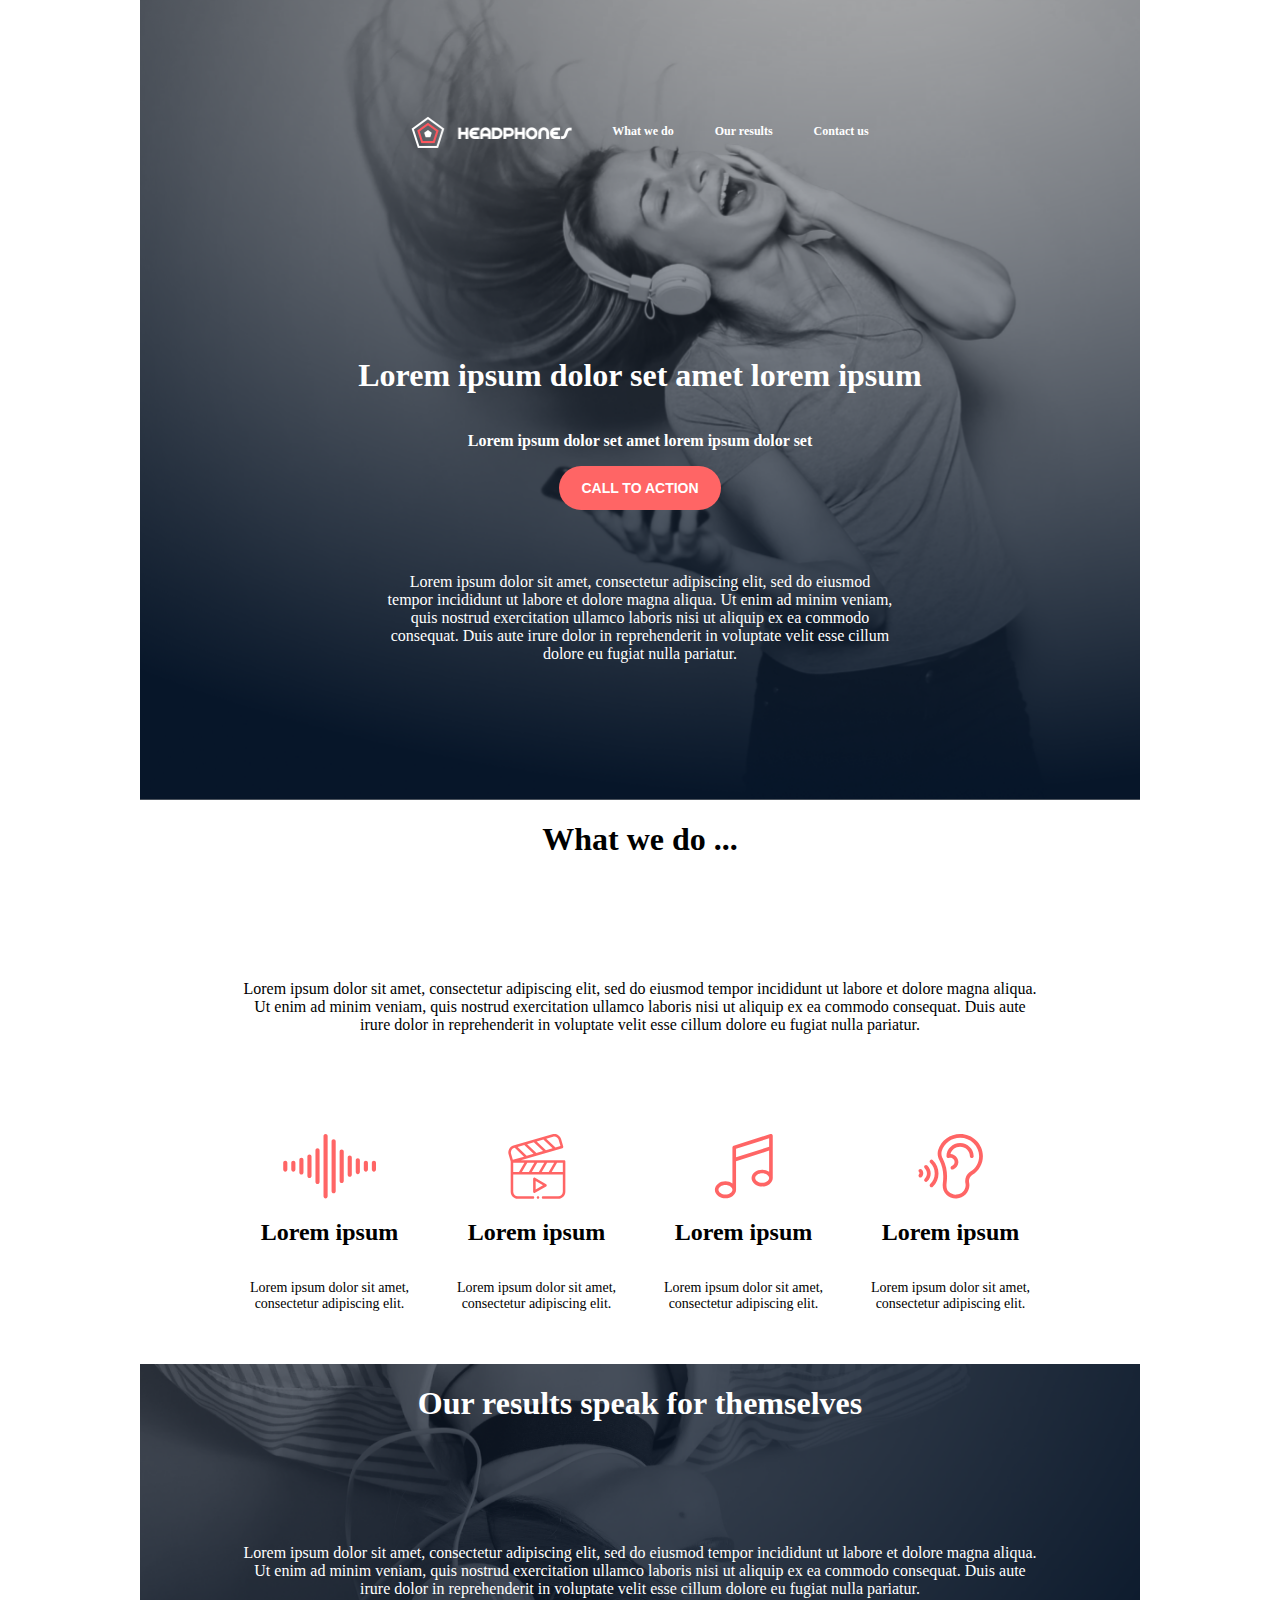
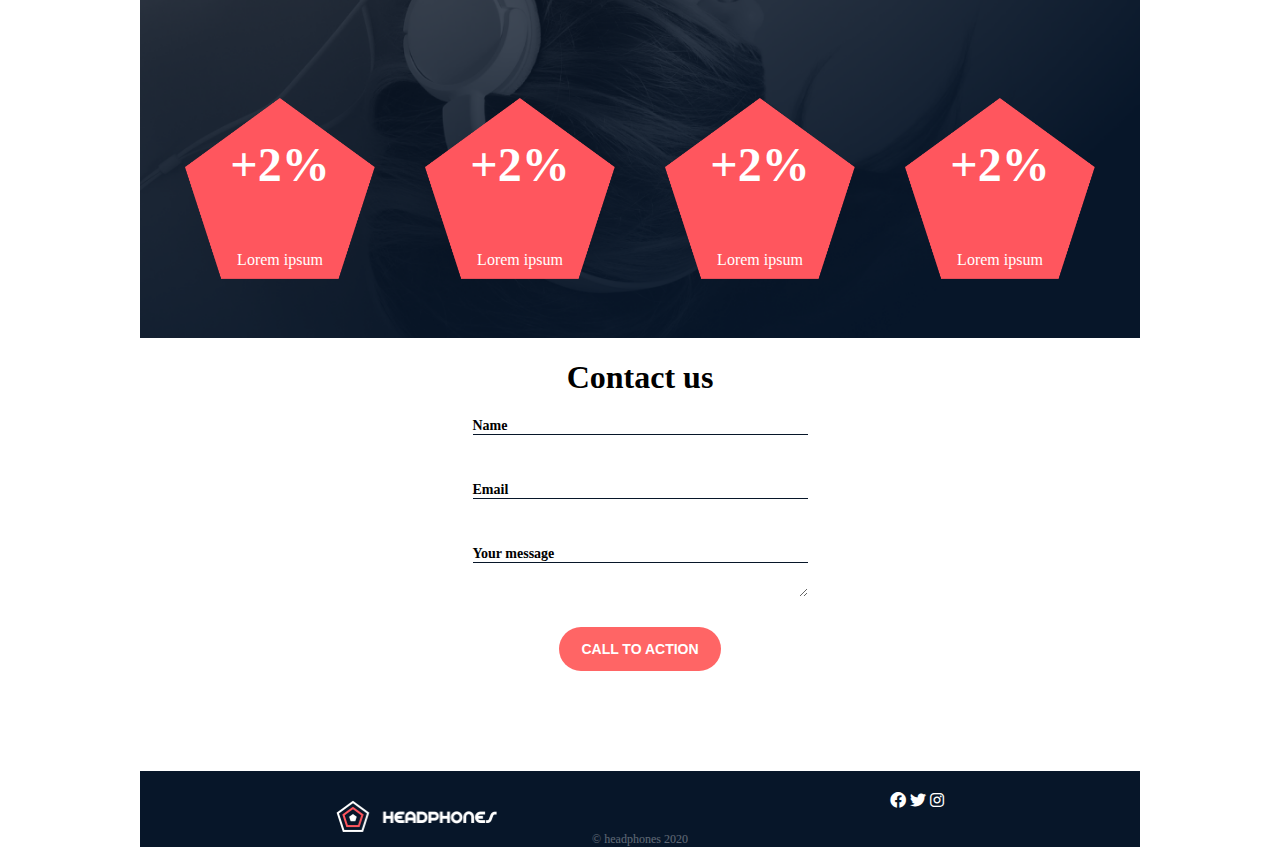
<file: headphones/6-index.html>
<!DOCTYPE html>
<html lang="en">
<head>
  <meta charset="UTF-8">
  <meta name="viewport" content="width=device-width, initial-scale=1.0">
  <title>Headphones</title>
  <link rel="stylesheet" href="6-styles.css">
  <link rel="stylesheet" href="https://cdnjs.cloudflare.com/ajax/libs/font-awesome/6.0.0-beta3/css/all.min.css">
</head>
<body>
  <header>
    <div class="navbar">
      <nav id="nav-menu">
        <input type="checkbox" name="layover-toggler" id="layover-toggler">
        <div class="menu-icon">
          <label for="layover-toggler">&#9776; </label>
        </div>
        <label for="layover-toggler" class="close-button">&times;</label>
        <img src="../images/logo_headphones.png" alt="logo" class="logo">
        <div class="space-holder"><br><br></div>
        <ul>
          <li><a href="#what-we-do">What we do</a></li>
          <li><a href="#results"> Our results</a></li>
          <li><a href="#contact">Contact us</a></li>
        </ul>
      </nav>
    </div>
    <div class="home-section">
      <h1>Lorem ipsum dolor set amet lorem ipsum</h1>
      <p class="subtitle">Lorem ipsum dolor set amet lorem ipsum dolor set</p>
      <div>
        <button class="call-to-action">
          CALL TO ACTION
        </button>
      </div>
      <p class="paragraph">
        Lorem ipsum dolor sit amet, consectetur adipiscing elit, sed do eiusmod tempor incididunt ut labore et dolore magna aliqua. Ut enim ad minim veniam, quis nostrud exercitation ullamco laboris nisi ut aliquip ex ea commodo consequat. Duis aute irure dolor in reprehenderit in voluptate velit esse cillum dolore eu fugiat nulla pariatur.
      </p>
    </div>
  </header>
  <main>
    <section class="what-we-do" id="what-we-do">
      <h1>What we do ...</h1>
      <p class="paragraph">
        Lorem ipsum dolor sit amet, consectetur adipiscing elit, sed do eiusmod tempor incididunt ut labore et dolore magna aliqua. Ut enim ad minim veniam, quis nostrud exercitation ullamco laboris nisi ut aliquip ex ea commodo consequat. Duis aute irure dolor in reprehenderit in voluptate velit esse cillum dolore eu fugiat nulla pariatur.
      </p>
      <div class="services">
        <div class="service">
          <img src="../images/sound-freq.svg" alt="icon1" class="music-icons">
          <h2>Lorem ipsum</h2>
          <p class="caption">Lorem ipsum dolor sit amet, consectetur adipiscing elit.</p>
        </div>
        <div class="service">
          <img src="../images/video.svg" alt="icon2" class="music-icons">
          <h2>Lorem ipsum</h2>
          <p class="caption">Lorem ipsum dolor sit amet, consectetur adipiscing elit.</p>
        </div>
        <div class="service">
          <img src="../images/audio.svg" alt="icon3" class="music-icons">
          <h2>Lorem ipsum</h2>
          <p class="caption">Lorem ipsum dolor sit amet, consectetur adipiscing elit.</p>
        </div>
        <div class="service">
          <img src="../images/hearing.svg" alt="icon4" class="music-icons">
          <h2>Lorem ipsum</h2>
          <p class="caption">Lorem ipsum dolor sit amet, consectetur adipiscing elit.</p>
        </div>
      </div>
    </section>
    <section class="results" id="results">
      <h1>Our results speak for themselves</h1>
      <p class="paragraph">
        Lorem ipsum dolor sit amet, consectetur adipiscing elit, sed do eiusmod tempor incididunt ut labore et dolore magna aliqua. Ut enim ad minim veniam, quis nostrud exercitation ullamco laboris nisi ut aliquip ex ea commodo consequat. Duis aute irure dolor in reprehenderit in voluptate velit esse cillum dolore eu fugiat nulla pariatur.
      </p>
      <div class="polygons">
        <div class="polygon">
          <h2 class="increase-rate">+2%</h2>
          <p class="paragraph">Lorem ipsum</p>
        </div>
        <div class="polygon">
          <h2 class="increase-rate">+2%</h2>
          <p class="paragraph">Lorem ipsum</p>
        </div>
        <div class="polygon">
          <h2 class="increase-rate">+2%</h2>
          <p class="paragraph">Lorem ipsum</p>
        </div>
        <div class="polygon">
          <h2 class="increase-rate">+2%</h2>
          <p class="paragraph">Lorem ipsum</p>
        </div>
      </div>
    </section>
    <section class="contact" id="contact">
      <h1>Contact us</h1>
      <form action="post" class="contact-form">
        <div class="input-field">
          <label for="name">Name</label>
          <input type="text" name="name" id="name">
        </div>
        <div class="input-field">
          <label for="email">Email</label>
          <input type="email" name="email" id="email">
        </div>
        <div class="input-field">
          <label for="message">Your message</label>
          <textarea name="message" id="message"></textarea>
        </div>
      </form>
      <button class="call-to-action">
        CALL TO ACTION
      </button>
    </section>
  </main>
  <footer>
    <div class="footer-section">
      <div class="logo-container">
        <img src="../images/logo_headphones.png" alt="logo" class="logo">
      </div>
      <div class="social-medias">
        <i class="fa-brands fa-facebook"></i>
        <i class="fa-brands fa-twitter"></i>
        <i class="fa-brands fa-instagram"></i>
      </div>
    </div>
  <div class="copyright">
    &copy; headphones 2020
  </div>
  </footer>
</body>
</html>
</file>
<file: headphones/1-styles.css>
body {
  font-family: Source Sans Pro;
  display: flex;
  flex-direction: column;
  justify-content: flex-start;
  align-items: center;
  margin: 0;
}

header {
  background-image: url(../images/headphone-header-background.png);
  background-size: cover;
  color: #ffffff;
  display: flex;
  flex-direction: column;
  justify-content: space-around;
  align-items: center;
  width: 100%;
  max-width: 1400px;
  height: 800px;
}

.toggler {
  display: none;
}

.logo-container {
  display: flex;
  flex-direction: row;
  justify-content: flex-start;
  align-items: center;
  gap: 10px;
  margin-top: 29px;
}

.logo {
  width: 161px;
  height: 32px;
}

.name-logo {
  font-family: Spin-Cycle-OT;
  font-size: 12px;
}

.navbar {
  display: flex;
  justify-content: flex-start;
  align-items: flex-start;
  align-self: center;
}

#nav-menu {
  display: flex;
  flex-direction: row;
  justify-content: center;
  align-items: center;
  width: 100%;
  /* gap: 58px; */
  /* width: 1000px; */
  /* height: 32px; */
}

nav>ul {
  display: flex;
  flex-direction: row;
  justify-content: space-between;
  gap: 41px;
  font-size: 12px;
  font-weight: bold;
}

ul {
  list-style: none;
}

a {
  text-decoration: none;
  color: #ffffff;
}

a:hover {
  color: #FF6565;
}

.menu-icon, #layover-toggler, .close-button {
  display: none;
}

.home-section {
  display: flex;
  flex-direction: column;
  justify-content: center;
  align-items: center;
  width: 637px;
  height: 313px;
}


h1 {
  font-size: 32px;
  font-weight: 600;
}

.home-section>h1 {
  font-weight: bold;
}

.subtitle {
  font-size: 16px;
  font-weight: bold;
}

.paragraph {
  text-align: center;
  font-size: 16px;
  margin: 10%;
}

.call-to-action {
  border-radius: 22px;
  width: 162px;
  height: 44px;
  background-color: #FF6565;
  color: #ffffff;
  font-size: 14px;
  font-weight: bold;
  border: none;
  padding: 0px;
  margin: 0px;
}

.call-to-action:hover , .call-to-action:active {
  opacity: 0.9
}

main, section {
  display: flex;
  flex-direction: column;
  justify-content: center;
  align-items: center;
  padding-bottom: 50px;
}

.services {
  display: grid;
  grid-template-columns: 1fr 1fr 1fr 1fr;
}

.service {
  display: flex;
  flex-direction: column;
  justify-content: flex-start;
  align-items: center;
  width: 207px;
  height: 180px;
}

.music-icons {
  width: 94px;
  height: 65px;
}

.caption {
  font-size: 14px;
  text-align: center;
}

.results {
  background-image: url(../images/headphones-results-background.png);
  background-size: cover;
  color: #ffffff;
}

footer {
  background-color: #071629;
  color: #ffffff;
}


@media screen and (max-width: 1024px){
  /* .navbar {
    display: flex;
    flex-direction: row;
    justify-content: flex-start;
    align-items: center;
    gap: 100px;
  } */

  #nav-menu {
    flex-direction: column;
    justify-content: flex-start;
    align-items: flex-start;
  }
  .toggler {
    display: block;
  }

 #layover-toggler {
    display: none;
  }


  .menu-icon, .close-button {
    display: inline-block;
    position: absolute;
    cursor: pointer;
    left: 10%;
    top: 10%;
    color: #ffffff;
    font-size: 32px;
    font-weight: bolder;
  }

  header {
    width: 100%;
    margin: 0%;
  }

 #nav-menu>ul, .close-button{
    width: 0;
    height: 0;
    overflow: hidden;
  }

  #layover-toggler:checked ~ .close-button {
    width: auto;
    height: auto;
  }

  #layover-toggler:checked ~ ul {
    width: auto;
    height: auto;
    flex-direction: column;
    align-items: center;
    font-weight: bolder;
  }

  #layover-toggler:checked ~ .menu-icon  {
    width: 0;
    overflow: hidden;
  }
  

  .home-section {
    width: auto;
    height: auto;
    text-align: center;
  }

  .paragraph {
    width: auto;
  }

  .services {
    grid-template-columns: 1fr 1fr;
    /* grid-template-rows: 1fr 1fr 1fr 1fr; */
    gap: auto;
  }

  .service {
    padding: 30px;
  }

}

@media screen and (max-width: 500px) {
  .services {
    grid-template-columns: 1fr;
    /* grid-template-rows: 1fr 1fr 1fr 1fr; */
    gap: auto;
  }
}
</file>
<file: headphones/2-styles.css>
body {
  font-family: Source Sans Pro;
  display: flex;
  flex-direction: column;
  justify-content: flex-start;
  align-items: center;
  margin: auto;
  width: 1000px;
}

header {
  background-image: url(../images/headphone-header-background.png);
  background-size: cover;
  color: #ffffff;
  display: flex;
  flex-direction: column;
  justify-content: space-around;
  align-items: center;
  align-self: stretch;
  /* width: 100%;
  max-width: 1400px; */
  height: 800px;
}

.toggler {
  display: none;
}

.logo-container {
  display: flex;
  flex-direction: row;
  justify-content: flex-start;
  align-items: center;
  gap: 10px;
  margin-top: 29px;
}

.logo {
  width: 161px;
  height: 32px;
}

.name-logo {
  font-family: Spin-Cycle-OT;
  font-size: 12px;
}

.navbar {
  display: flex;
  justify-content: flex-start;
  align-items: flex-start;
  align-self: center;
}

#nav-menu {
  display: flex;
  flex-direction: row;
  justify-content: center;
  align-items: center;
  width: 100%;
  /* gap: 58px; */
  /* width: 1000px; */
  /* height: 32px; */
}

nav>ul {
  display: flex;
  flex-direction: row;
  justify-content: space-between;
  gap: 41px;
  font-size: 12px;
  font-weight: bold;
}

ul {
  list-style: none;
}

a {
  text-decoration: none;
  color: #ffffff;
}

a:hover {
  color: #FF6565;
}

.menu-icon, #layover-toggler, .close-button {
  display: none;
}

.home-section {
  display: flex;
  flex-direction: column;
  justify-content: center;
  align-items: center;
  width: 637px;
  height: 313px;
}


h1 {
  font-size: 32px;
  font-weight: 600;
}

.home-section>h1 {
  font-weight: bold;
}

.subtitle {
  font-size: 16px;
  font-weight: bold;
}

.paragraph {
  text-align: center;
  font-size: 16px;
  margin: 10%;
}

.call-to-action {
  border-radius: 22px;
  width: 162px;
  height: 44px;
  background-color: #FF6565;
  color: #ffffff;
  font-size: 14px;
  font-weight: bold;
  border: none;
  padding: 0px;
  margin: 0px;
}

.call-to-action:hover , .call-to-action:active {
  opacity: 0.9
}

main, section {
  display: flex;
  flex-direction: column;
  justify-content: center;
  align-items: center;
  padding-bottom: 50px;
  align-self: stretch;
}

.services, .polygons {
  display: grid;
  grid-template-columns: 1fr 1fr 1fr 1fr;
}

.service {
  display: flex;
  flex-direction: column;
  justify-content: flex-start;
  align-items: center;
  width: 207px;
  height: 180px;
}

.music-icons {
  width: 94px;
  height: 65px;
}

.caption {
  font-size: 14px;
  text-align: center;
}

.results {
  background-image: url(../images/headphones-results-background.png);
  background-size: cover;
  color: #ffffff;
}

.polygons {
  gap: 50px;
}

.polygon {
  background-image: url("../images/pentagone.png");
  background-size: contain;
  background-repeat: no-repeat;
  height: 190px;
  width: 190px;
  display: flex;
  flex-direction: column;
  justify-content: center;
  align-items: center;
}

.increase-rate {
  font-size: 48px;
  font-weight: bold;
}

footer {
  background-color: #071629;
  color: #ffffff;
  align-self: stretch;
  flex: auto;
}


@media screen and (max-width: 1024px){
  /* .navbar {
    display: flex;
    flex-direction: row;
    justify-content: flex-start;
    align-items: center;
    gap: 100px;
  } */

  #nav-menu {
    flex-direction: column;
    justify-content: flex-start;
    align-items: flex-start;
  }
  .toggler {
    display: block;
  }

 #layover-toggler {
    display: none;
  }


  .menu-icon, .close-button {
    display: inline-block;
    position: absolute;
    cursor: pointer;
    left: 10%;
    top: 10%;
    color: #ffffff;
    font-size: 32px;
    font-weight: bolder;
  }

  header {
    width: 100%;
    margin: 0%;
  }

 #nav-menu>ul, .close-button{
    width: 0;
    height: 0;
    overflow: hidden;
  }

  #layover-toggler:checked ~ .close-button {
    width: auto;
    height: auto;
  }

  #layover-toggler:checked ~ ul {
    width: auto;
    height: auto;
    flex-direction: column;
    align-items: center;
    font-weight: bolder;
  }

  #layover-toggler:checked ~ .menu-icon  {
    width: 0;
    overflow: hidden;
  }
  

  .home-section {
    width: auto;
    height: auto;
    text-align: center;
  }

  .paragraph {
    width: auto;
  }

  .services, .polygons {
    grid-template-columns: 1fr 1fr;
    /* grid-template-rows: 1fr 1fr 1fr 1fr; */
    gap: auto;
  }

  .service {
    padding: 30px;
  }

  

}

@media screen and (max-width: 500px) {
  .services, .polygons {
    grid-template-columns: 1fr;
    /* grid-template-rows: 1fr 1fr 1fr 1fr; */
    gap: auto;
  }
}
</file>
<file: headphones/3-styles.css>
body {
  font-family: Source Sans Pro;
  display: flex;
  flex-direction: column;
  justify-content: flex-start;
  align-items: center;
  margin: auto;
  max-width: 1000px;
}

header {
  background-image: url(../images/headphone-header-background.png);
  background-size: cover;
  color: #ffffff;
  display: flex;
  flex-direction: column;
  justify-content: space-around;
  align-items: center;
  align-self: stretch;
  width: 100%;
  height: 800px;
}

main {
  align-self: stretch;
}

.toggler {
  display: none;
}

.logo-container {
  display: flex;
  flex-direction: row;
  justify-content: flex-start;
  align-items: center;
  gap: 10px;
  margin-top: 29px;
}

.logo {
  width: 161px;
  height: 32px;
}

.name-logo {
  font-family: Spin-Cycle-OT;
  font-size: 12px;
}

.navbar {
  display: flex;
  justify-content: flex-start;
  align-items: flex-start;
  align-self: center;
}

#nav-menu {
  display: flex;
  flex-direction: row;
  justify-content: center;
  align-items: center;
  width: 100%;
  /* gap: 58px; */
  /* width: 1000px; */
  /* height: 32px; */
}

nav>ul {
  display: flex;
  flex-direction: row;
  justify-content: space-between;
  gap: 41px;
  font-size: 12px;
  font-weight: bold;
}

ul {
  list-style: none;
}

a {
  text-decoration: none;
  color: #ffffff;
}

a:hover {
  color: #FF6565;
}

.menu-icon, #layover-toggler, .close-button {
  display: none;
}

.home-section {
  display: flex;
  flex-direction: column;
  justify-content: center;
  align-items: center;
  width: 637px;
  height: 313px;
}


h1 {
  font-size: 32px;
  font-weight: 600;
}

.home-section>h1 {
  font-weight: bold;
}

.subtitle {
  font-size: 16px;
  font-weight: bold;
}

.paragraph {
  text-align: center;
  font-size: 16px;
  margin: 10%;
  max-width: 1000px;
}

.call-to-action {
  border-radius: 22px;
  width: 162px;
  height: 44px;
  background-color: #FF6565;
  color: #ffffff;
  font-size: 14px;
  font-weight: bold;
  border: none;
  padding: 0px;
  margin: 0px;
}

.call-to-action:hover , .call-to-action:active {
  opacity: 0.9
}

main, section {
  display: flex;
  flex-direction: column;
  justify-content: center;
  align-items: center;
  padding-bottom: 50px;
}

section {
  align-self: stretch;
}

.services, .polygons {
  display: grid;
  grid-template-columns: 1fr 1fr 1fr 1fr;
}

.service {
  display: flex;
  flex-direction: column;
  justify-content: flex-start;
  align-items: center;
  width: 207px;
  height: 180px;
}

.music-icons {
  width: 94px;
  height: 65px;
}

.caption {
  font-size: 14px;
  text-align: center;
}

.results {
  background-image: url(../images/headphones-results-background.png);
  background-size: cover;
  color: #ffffff;
  /* width: 1400px; */
  align-self: stretch;
}

.polygons {
  gap: 50px;
}

.polygon {
  background-image: url("../images/pentagone.png");
  background-size: contain;
  background-repeat: no-repeat;
  height: 190px;
  width: 190px;
  display: flex;
  flex-direction: column;
  justify-content: center;
  align-items: center;
}

.increase-rate {
  font-size: 48px;
  font-weight: bold;
}


.contact-form {
  display: flex;
  flex-direction: column;
  align-items: flex-start;
  justify-content: center;
  width: 335px;
  margin-bottom: 30px;
  gap: 30px;
}

footer {
  background-color: #071629;
  color: #ffffff;
  align-self: stretch;
  flex: auto;
  display: flex;
  flex-direction: column;
  justify-content: flex-start;
  align-items: center;
}

.footer-section {
  align-self: stretch;
  display: flex;
  flex-direction: row;
  justify-content: space-around;
  align-items: center;
}

input, textarea {
  border: none;
  border-top: 1px solid #071629;
  align-self: stretch;
}

.input-field {
  display: flex;
  flex-direction: column;
  justify-content: flex-start;
  align-items: flex-start;
  align-self: stretch;
  font-size: 14px;
  font-weight: 600;
  width: 100%;
}

.copyright {
  font-size: 12px;
  opacity: 35%;
}

@media screen and (max-width: 1024px){
  /* .navbar {
    display: flex;
    flex-direction: row;
    justify-content: flex-start;
    align-items: center;
    gap: 100px;
  } */

  #nav-menu {
    flex-direction: column;
    justify-content: flex-start;
    align-items: flex-start;
  }
  .toggler {
    display: block;
  }

 #layover-toggler {
    display: none;
  }


  .menu-icon, .close-button {
    display: inline-block;
    position: absolute;
    cursor: pointer;
    left: 10%;
    top: 10%;
    color: #ffffff;
    font-size: 32px;
    font-weight: bolder;
  }

  header {
    width: 100%;
    margin: 0%;
  }

 #nav-menu>ul, .close-button{
    width: 0;
    height: 0;
    overflow: hidden;
  }

  #layover-toggler:checked ~ .close-button {
    width: auto;
    height: auto;
  }

  #layover-toggler:checked ~ ul {
    width: auto;
    height: auto;
    flex-direction: column;
    align-items: center;
    font-weight: bolder;
  }

  #layover-toggler:checked ~ .menu-icon  {
    width: 0;
    overflow: hidden;
  }
  

  .home-section {
    width: auto;
    height: auto;
    text-align: center;
  }

  .paragraph {
    width: auto;
  }

  .services, .polygons {
    grid-template-columns: 1fr 1fr;
    /* grid-template-rows: 1fr 1fr 1fr 1fr; */
    gap: auto;
  }

  .service {
    padding: 30px;
  }

}

@media screen and (max-width: 500px) {
  .services, .polygons {
    grid-template-columns: 1fr;
    /* grid-template-rows: 1fr 1fr 1fr 1fr; */
    gap: auto;
  }

  footer {
    gap: 30px;
  }

  .footer-section {
    flex-direction: column;
    justify-content: space-around;
    gap: 30px;
    align-items: center;
  }
}
</file>
<file: headphones/4-styles.css>
body {
  font-family: Source Sans Pro;
  display: flex;
  flex-direction: column;
  justify-content: flex-start;
  align-items: center;
  margin: auto;
  max-width: 1000px;
}

header {
  background-image: url(../images/headphone-header-background.png);
  background-size: cover;
  color: #ffffff;
  display: flex;
  flex-direction: column;
  justify-content: space-around;
  align-items: center;
  width: 100%;
  max-width: 1400px;
  height: 800px;
}

.toggler {
  display: none;
}

.logo-container {
  display: flex;
  flex-direction: row;
  justify-content: flex-start;
  align-items: center;
  gap: 10px;
  margin-top: 29px;
}

.logo {
  width: 161px;
  height: 32px;
}

.name-logo {
  font-family: Spin-Cycle-OT;
  font-size: 12px;
}

.navbar {
  display: flex;
  justify-content: flex-start;
  align-items: flex-start;
  align-self: center;
}

#nav-menu {
  display: flex;
  flex-direction: row;
  justify-content: center;
  align-items: center;
  width: 100%;
  /* gap: 58px; */
  /* width: 1000px; */
  /* height: 32px; */
}

nav>ul {
  display: flex;
  flex-direction: row;
  justify-content: space-between;
  gap: 41px;
  font-size: 12px;
  font-weight: bold;
}

ul {
  list-style: none;
}

a {
  text-decoration: none;
  color: #ffffff;
}

a:hover {
  color: #FF6565;
}

.menu-icon, #layover-toggler, .close-button {
  display: none;
}

.home-section {
  display: flex;
  flex-direction: column;
  justify-content: center;
  align-items: center;
  width: 637px;
  height: 313px;
}


h1 {
  font-size: 32px;
  font-weight: 600;
}

.home-section>h1 {
  font-weight: bold;
}

.subtitle {
  font-size: 16px;
  font-weight: bold;
}

.paragraph {
  text-align: center;
  font-size: 16px;
  margin: 10%;
  max-width: 1000px;
}

.call-to-action {
  border-radius: 22px;
  width: 162px;
  height: 44px;
  background-color: #FF6565;
  color: #ffffff;
  font-size: 14px;
  font-weight: bold;
  border: none;
  padding: 0px;
  margin: 0px;
}

.call-to-action:hover , .call-to-action:active {
  opacity: 0.9
}

main, section {
  display: flex;
  flex-direction: column;
  justify-content: center;
  align-items: center;
  padding-bottom: 50px;
}

.services, .polygons {
  display: grid;
  grid-template-columns: 1fr 1fr 1fr 1fr;
}

.service {
  display: flex;
  flex-direction: column;
  justify-content: flex-start;
  align-items: center;
  width: 207px;
  height: 180px;
}

.music-icons {
  width: 94px;
  height: 65px;
}

.caption {
  font-size: 14px;
  text-align: center;
}

.results {
  background-image: url(../images/headphones-results-background.png);
  background-size: cover;
  color: #ffffff;
  width: 100%;
}

.polygons {
  gap: 50px;
}

.polygon {
  background-image: url("../images/pentagone.png");
  background-size: contain;
  background-repeat: no-repeat;
  height: 190px;
  width: 190px;
  display: flex;
  flex-direction: column;
  justify-content: center;
  align-items: center;
}

.increase-rate {
  font-size: 48px;
  font-weight: bold;
}


.contact-form {
  display: flex;
  flex-direction: column;
  align-items: flex-start;
  justify-content: center;
  width: 335px;
  margin-bottom: 30px;
  gap: 30px;
}

footer {
  background-color: #071629;
  color: #ffffff;
  align-self: stretch;
  flex: auto;
  display: flex;
  flex-direction: column;
  justify-content: flex-start;
  align-items: center;
}

.footer-section {
  align-self: stretch;
  display: flex;
  flex-direction: row;
  justify-content: space-around;
  align-items: center;
}

input, textarea {
  border: none;
  border-top: 1px solid #071629;
  align-self: stretch;
}

.input-field {
  display: flex;
  flex-direction: column;
  justify-content: flex-start;
  align-items: flex-start;
  align-self: stretch;
  font-size: 14px;
  font-weight: 600;
  width: 100%;
}

.copyright {
  font-size: 12px;
  opacity: 35%;
}

@media screen and (max-width: 1024px){
  /* .navbar {
    display: flex;
    flex-direction: row;
    justify-content: flex-start;
    align-items: center;
    gap: 100px;
  } */

  .logo {
    grid-area: logo;
  }

  .space-holder {
    grid-area: spaceholder;
  }

  #nav-menu>ul {
    grid-area: links;
  }

  .menu-icon {
    grid-area: menu;
  }

  .close-button {
    grid-area: menu;
  }

  #nav-menu {
    /* flex-direction: column;
    justify-content: flex-start;
    align-items: flex-start; */
    /* flex: auto; */
    display: grid;
   grid-template-areas: 
          'menu menu logo logo logo'
          'spaceholder links links links links'
          'spaceholder links links links links' ;
    justify-items: start;
    align-items: start;
    align-self: stretch;
    column-gap: 40px;
  }


  .toggler {
    display: block;
  }

 #layover-toggler {
    display: none;
  }


  .menu-icon, .close-button {
    display: inline-block;
    /* position: absolute; */
    cursor: pointer;
    /* left: 10%;
    top: 10%; */
    color: #ffffff;
    font-size: 32px;
    font-weight: bolder;
  }

  header {
    width: 100%;
    margin: 0%;
  }

 #nav-menu>ul, .close-button{
    width: 0;
    height: 0;
    overflow: hidden;
  }

  #layover-toggler:checked ~ .close-button {
    width: auto;
    height: auto;
  }

  #layover-toggler:checked ~ ul {
    width: auto;
    height: auto;
    flex-direction: column;
    align-items: center;
    font-weight: bolder;
  }

  #layover-toggler:checked ~ .menu-icon  {
    width: 0;
    overflow: hidden;
  }
  

  .home-section {
    width: auto;
    height: auto;
    text-align: center;
  }

  .paragraph {
    width: auto;
  }

  .services, .polygons {
    grid-template-columns: 1fr 1fr;
    /* grid-template-rows: 1fr 1fr 1fr 1fr; */
    gap: auto;
  }

  .service {
    padding: 30px;
  }

}

@media screen and (max-width: 500px) {
  .services, .polygons {
    grid-template-columns: 1fr;
    /* grid-template-rows: 1fr 1fr 1fr 1fr; */
    gap: auto;
  }

  footer {
    gap: 30px;
  }

  .footer-section {
    flex-direction: column;
    justify-content: space-around;
    gap: 30px;
    align-items: center;
  }
}
</file>
<file: headphones/5-styles.css>
body {
  font-family: Source Sans Pro;
  display: flex;
  flex-direction: column;
  justify-content: flex-start;
  align-items: center;
  margin: auto;
  max-width: 1000px;
}

header {
  background-image: url(../images/headphone-header-background.png);
  background-size: cover;
  color: #ffffff;
  display: flex;
  flex-direction: column;
  justify-content: space-around;
  align-items: center;
  width: 100%;
  max-width: 1400px;
  height: 800px;
}

.toggler {
  display: none;
}

.logo-container {
  display: flex;
  flex-direction: row;
  justify-content: flex-start;
  align-items: center;
  gap: 10px;
  margin-top: 29px;
}

.logo {
  width: 161px;
  height: 32px;
}

.name-logo {
  font-family: Spin-Cycle-OT;
  font-size: 12px;
}

.navbar {
  display: flex;
  justify-content: flex-start;
  align-items: flex-start;
  align-self: center;
}

#nav-menu {
  display: flex;
  flex-direction: row;
  justify-content: center;
  align-items: center;
  width: 100%;
  /* gap: 58px; */
  /* width: 1000px; */
  /* height: 32px; */
}

nav>ul {
  display: flex;
  flex-direction: row;
  justify-content: space-between;
  gap: 41px;
  font-size: 12px;
  font-weight: bold;
}

ul {
  list-style: none;
}

a {
  text-decoration: none;
  color: #ffffff;
}

a:hover {
  color: #FF6565;
}

.menu-icon, #layover-toggler, .close-button {
  display: none;
}

.home-section {
  display: flex;
  flex-direction: column;
  justify-content: center;
  align-items: center;
  width: 637px;
  height: 313px;
}


h1 {
  font-size: 32px;
  font-weight: 600;
}

.home-section>h1 {
  font-weight: bold;
}

.subtitle {
  font-size: 16px;
  font-weight: bold;
}

.paragraph {
  text-align: center;
  font-size: 16px;
  margin: 10%;
  max-width: 1000px;
}

.call-to-action {
  border-radius: 22px;
  width: 162px;
  height: 44px;
  background-color: #FF6565;
  color: #ffffff;
  font-size: 14px;
  font-weight: bold;
  border: none;
  padding: 0px;
  margin: 0px;
}

.call-to-action:hover , .call-to-action:active {
  opacity: 0.9
}

main, section {
  display: flex;
  flex-direction: column;
  justify-content: center;
  align-items: center;
  padding-bottom: 50px;
}

.services, .polygons {
  display: grid;
  grid-template-columns: 1fr 1fr 1fr 1fr;
}

.service {
  display: flex;
  flex-direction: column;
  justify-content: flex-start;
  align-items: center;
  width: 207px;
  height: 180px;
}

.music-icons {
  width: 94px;
  height: 65px;
}

.caption {
  font-size: 14px;
  text-align: center;
}

.results {
  background-image: url(../images/headphones-results-background.png);
  background-size: cover;
  color: #ffffff;
  width: 100%;
}

.polygons {
  gap: 50px;
}

.polygon {
  clip-path: polygon(
    50% 0%, 0% 37%, 15% 100%, 85% 100%, 100% 37%
  );
  background-color: #FF6565;
  height: 190px;
  width: 190px;
  display: flex;
  flex-direction: column;
  justify-content: center;
  align-items: center;
}

.increase-rate {
  font-size: 48px;
  font-weight: bold;
}

.polygon>.paragraph {
  margin-bottom: 15%;
  margin-top: 0;
}

.polygon>h2 {
  margin: 35% 0 auto;
}

.contact-form {
  display: flex;
  flex-direction: column;
  align-items: flex-start;
  justify-content: center;
  width: 335px;
  margin-bottom: 30px;
  gap: 30px;
}

footer {
  background-color: #071629;
  color: #ffffff;
  align-self: stretch;
  flex: auto;
  display: flex;
  flex-direction: column;
  justify-content: flex-start;
  align-items: center;
}

.footer-section {
  align-self: stretch;
  display: flex;
  flex-direction: row;
  justify-content: space-around;
  align-items: center;
}

input, textarea {
  border: none;
  border-top: 1px solid #071629;
  align-self: stretch;
}

.input-field {
  display: flex;
  flex-direction: column;
  justify-content: flex-start;
  align-items: flex-start;
  align-self: stretch;
  font-size: 14px;
  font-weight: 600;
  width: 100%;
}

.copyright {
  font-size: 12px;
  opacity: 35%;
}

@media screen and (max-width: 1024px){
  /* .navbar {
    display: flex;
    flex-direction: row;
    justify-content: flex-start;
    align-items: center;
    gap: 100px;
  } */

  .logo {
    grid-area: logo;
  }

  .space-holder {
    grid-area: spaceholder;
  }

  #nav-menu>ul {
    grid-area: links;
  }

  .menu-icon {
    grid-area: menu;
  }

  .close-button {
    grid-area: menu;
  }

  #nav-menu {
    /* flex-direction: column;
    justify-content: flex-start;
    align-items: flex-start; */
    /* flex: auto; */
    display: grid;
   grid-template-areas: 
          'menu menu logo logo logo'
          'spaceholder links links links links'
          'spaceholder links links links links' ;
    justify-items: start;
    align-items: start;
    align-self: stretch;
    column-gap: 40px;
  }


  .toggler {
    display: block;
  }

 #layover-toggler {
    display: none;
  }


  .menu-icon, .close-button {
    display: inline-block;
    /* position: absolute; */
    cursor: pointer;
    /* left: 10%;
    top: 10%; */
    color: #ffffff;
    font-size: 32px;
    font-weight: bolder;
  }

  header {
    width: 100%;
    margin: 0%;
  }

 #nav-menu>ul, .close-button{
    width: 0;
    height: 0;
    overflow: hidden;
  }

  #layover-toggler:checked ~ .close-button {
    width: auto;
    height: auto;
  }

  #layover-toggler:checked ~ ul {
    width: auto;
    height: auto;
    flex-direction: column;
    align-items: center;
    font-weight: bolder;
  }

  #layover-toggler:checked ~ .menu-icon  {
    width: 0;
    overflow: hidden;
  }
  

  .home-section {
    width: auto;
    height: auto;
    text-align: center;
  }

  .paragraph {
    width: auto;
  }

  .services, .polygons {
    grid-template-columns: 1fr 1fr;
    /* grid-template-rows: 1fr 1fr 1fr 1fr; */
    gap: auto;
  }

  .service {
    padding: 30px;
  }

}

@media screen and (max-width: 500px) {
  .services, .polygons {
    grid-template-columns: 1fr;
    /* grid-template-rows: 1fr 1fr 1fr 1fr; */
    gap: auto;
  }

  footer {
    gap: 30px;
  }

  .footer-section {
    flex-direction: column;
    justify-content: space-around;
    gap: 30px;
    align-items: center;
  }
}
</file>
<file: headphones/6-styles.css>
body {
  font-family: Source Sans Pro;
  display: flex;
  flex-direction: column;
  justify-content: flex-start;
  align-items: center;
  margin: auto;
  max-width: 1000px;
}

header {
  background-image: url(../images/headphone-header-background.png);
  background-size: cover;
  color: #ffffff;
  display: flex;
  flex-direction: column;
  justify-content: space-around;
  align-items: center;
  width: 100%;
  max-width: 1400px;
  height: 800px;
}

.toggler {
  display: none;
}

.logo-container {
  display: flex;
  flex-direction: row;
  justify-content: flex-start;
  align-items: center;
  gap: 10px;
  margin-top: 29px;
}

.logo {
  width: 161px;
  height: 32px;
}

.name-logo {
  font-family: Spin-Cycle-OT;
  font-size: 12px;
}

.navbar {
  display: flex;
  justify-content: flex-start;
  align-items: flex-start;
  align-self: center;
}

#nav-menu {
  display: flex;
  flex-direction: row;
  justify-content: center;
  align-items: center;
  width: 100%;
  /* gap: 58px; */
  /* width: 1000px; */
  /* height: 32px; */
}

nav>ul {
  display: flex;
  flex-direction: row;
  justify-content: space-between;
  gap: 41px;
  font-size: 12px;
  font-weight: bold;
}

ul {
  list-style: none;
}

a {
  text-decoration: none;
  color: #ffffff;
}

a:hover {
  color: #FF6565;
}

.menu-icon, #layover-toggler, .close-button {
  display: none;
}

.home-section {
  display: flex;
  flex-direction: column;
  justify-content: center;
  align-items: center;
  width: 637px;
  height: 313px;
}


h1 {
  font-size: 32px;
  font-weight: 600;
}

.home-section>h1 {
  font-weight: bold;
}

.subtitle {
  font-size: 16px;
  font-weight: bold;
}

.paragraph {
  text-align: center;
  font-size: 16px;
  margin: 10%;
  max-width: 1000px;
}

.call-to-action {
  border-radius: 22px;
  width: 162px;
  height: 44px;
  background-color: #FF6565;
  color: #ffffff;
  font-size: 14px;
  font-weight: bold;
  border: none;
  padding: 0px;
  margin: 0px;
}

.call-to-action:hover , .call-to-action:active {
  opacity: 0.9
}

main, section {
  display: flex;
  flex-direction: column;
  justify-content: center;
  align-items: center;
  padding-bottom: 50px;
}

.services, .polygons {
  display: grid;
  grid-template-columns: 1fr 1fr 1fr 1fr;
}

.service {
  display: flex;
  flex-direction: column;
  justify-content: flex-start;
  align-items: center;
  width: 207px;
  height: 180px;
}

.music-icons {
  width: 94px;
  height: 65px;
}

.caption {
  font-size: 14px;
  text-align: center;
}

.results {
  background-image: url(../images/headphones-results-background.png);
  background-size: cover;
  color: #ffffff;
  width: 100%;
}

.polygons {
  gap: 50px;
}

.polygon {
  background-image: url("../images/pentagone.png");
  background-size: contain;
  background-repeat: no-repeat;
  height: 190px;
  width: 190px;
  display: flex;
  flex-direction: column;
  justify-content: center;
  align-items: center;
}

.service:hover {
  animation: blink 0.2s linear infinite;
}

@keyframes blink {
  from { opacity: 1; }
  to { opacity: 0.3; }
}

.polygon {
  animation: bounce 2s ease-in-out infinite alternate;
}


@keyframes bounce {
  0% { transform: scale(1); }
  50% { transform: scale(1.2); }
  100% { transform: scale(1); }
}


.increase-rate {
  font-size: 48px;
  font-weight: bold;
}


.contact-form {
  display: flex;
  flex-direction: column;
  align-items: flex-start;
  justify-content: center;
  width: 335px;
  margin-bottom: 30px;
  gap: 30px;
}

footer {
  background-color: #071629;
  color: #ffffff;
  align-self: stretch;
  flex: auto;
  display: flex;
  flex-direction: column;
  justify-content: flex-start;
  align-items: center;
}

.footer-section {
  align-self: stretch;
  display: flex;
  flex-direction: row;
  justify-content: space-around;
  align-items: center;
}

input, textarea {
  border: none;
  border-top: 1px solid #071629;
  align-self: stretch;
}

.input-field {
  display: flex;
  flex-direction: column;
  justify-content: flex-start;
  align-items: flex-start;
  align-self: stretch;
  font-size: 14px;
  font-weight: 600;
  width: 100%;
}

.copyright {
  font-size: 12px;
  opacity: 35%;
}

@media screen and (max-width: 1024px){
  /* .navbar {
    display: flex;
    flex-direction: row;
    justify-content: flex-start;
    align-items: center;
    gap: 100px;
  } */

  .logo {
    grid-area: logo;
  }

  .space-holder {
    grid-area: spaceholder;
  }

  #nav-menu>ul {
    grid-area: links;
  }

  .menu-icon {
    grid-area: menu;
  }

  .close-button {
    grid-area: menu;
  }

  #nav-menu {
    /* flex-direction: column;
    justify-content: flex-start;
    align-items: flex-start; */
    /* flex: auto; */
    display: grid;
   grid-template-areas: 
          'menu menu logo logo logo'
          'spaceholder links links links links'
          'spaceholder links links links links' ;
    justify-items: start;
    align-items: start;
    align-self: stretch;
    column-gap: 40px;
  }


  .toggler {
    display: block;
  }

 #layover-toggler {
    display: none;
  }


  .menu-icon, .close-button {
    display: inline-block;
    /* position: absolute; */
    cursor: pointer;
    /* left: 10%;
    top: 10%; */
    color: #ffffff;
    font-size: 32px;
    font-weight: bolder;
  }

  header {
    width: 100%;
    margin: 0%;
  }

 #nav-menu>ul, .close-button{
    width: 0;
    height: 0;
    overflow: hidden;
  }

  #layover-toggler:checked ~ .close-button {
    width: auto;
    height: auto;
  }

  #layover-toggler:checked ~ ul {
    width: auto;
    height: auto;
    flex-direction: column;
    align-items: center;
    font-weight: bolder;
  }

  #layover-toggler:checked ~ .menu-icon  {
    width: 0;
    overflow: hidden;
  }
  

  .home-section {
    width: auto;
    height: auto;
    text-align: center;
  }

  .paragraph {
    width: auto;
  }

  .services, .polygons {
    grid-template-columns: 1fr 1fr;
    /* grid-template-rows: 1fr 1fr 1fr 1fr; */
    gap: auto;
  }

  .service {
    padding: 30px;
  }

}

@media screen and (max-width: 500px) {
  .services, .polygons {
    grid-template-columns: 1fr;
    /* grid-template-rows: 1fr 1fr 1fr 1fr; */
    gap: auto;
  }

  footer {
    gap: 30px;
  }

  .footer-section {
    flex-direction: column;
    justify-content: space-around;
    gap: 30px;
    align-items: center;
  }
}
</file>
